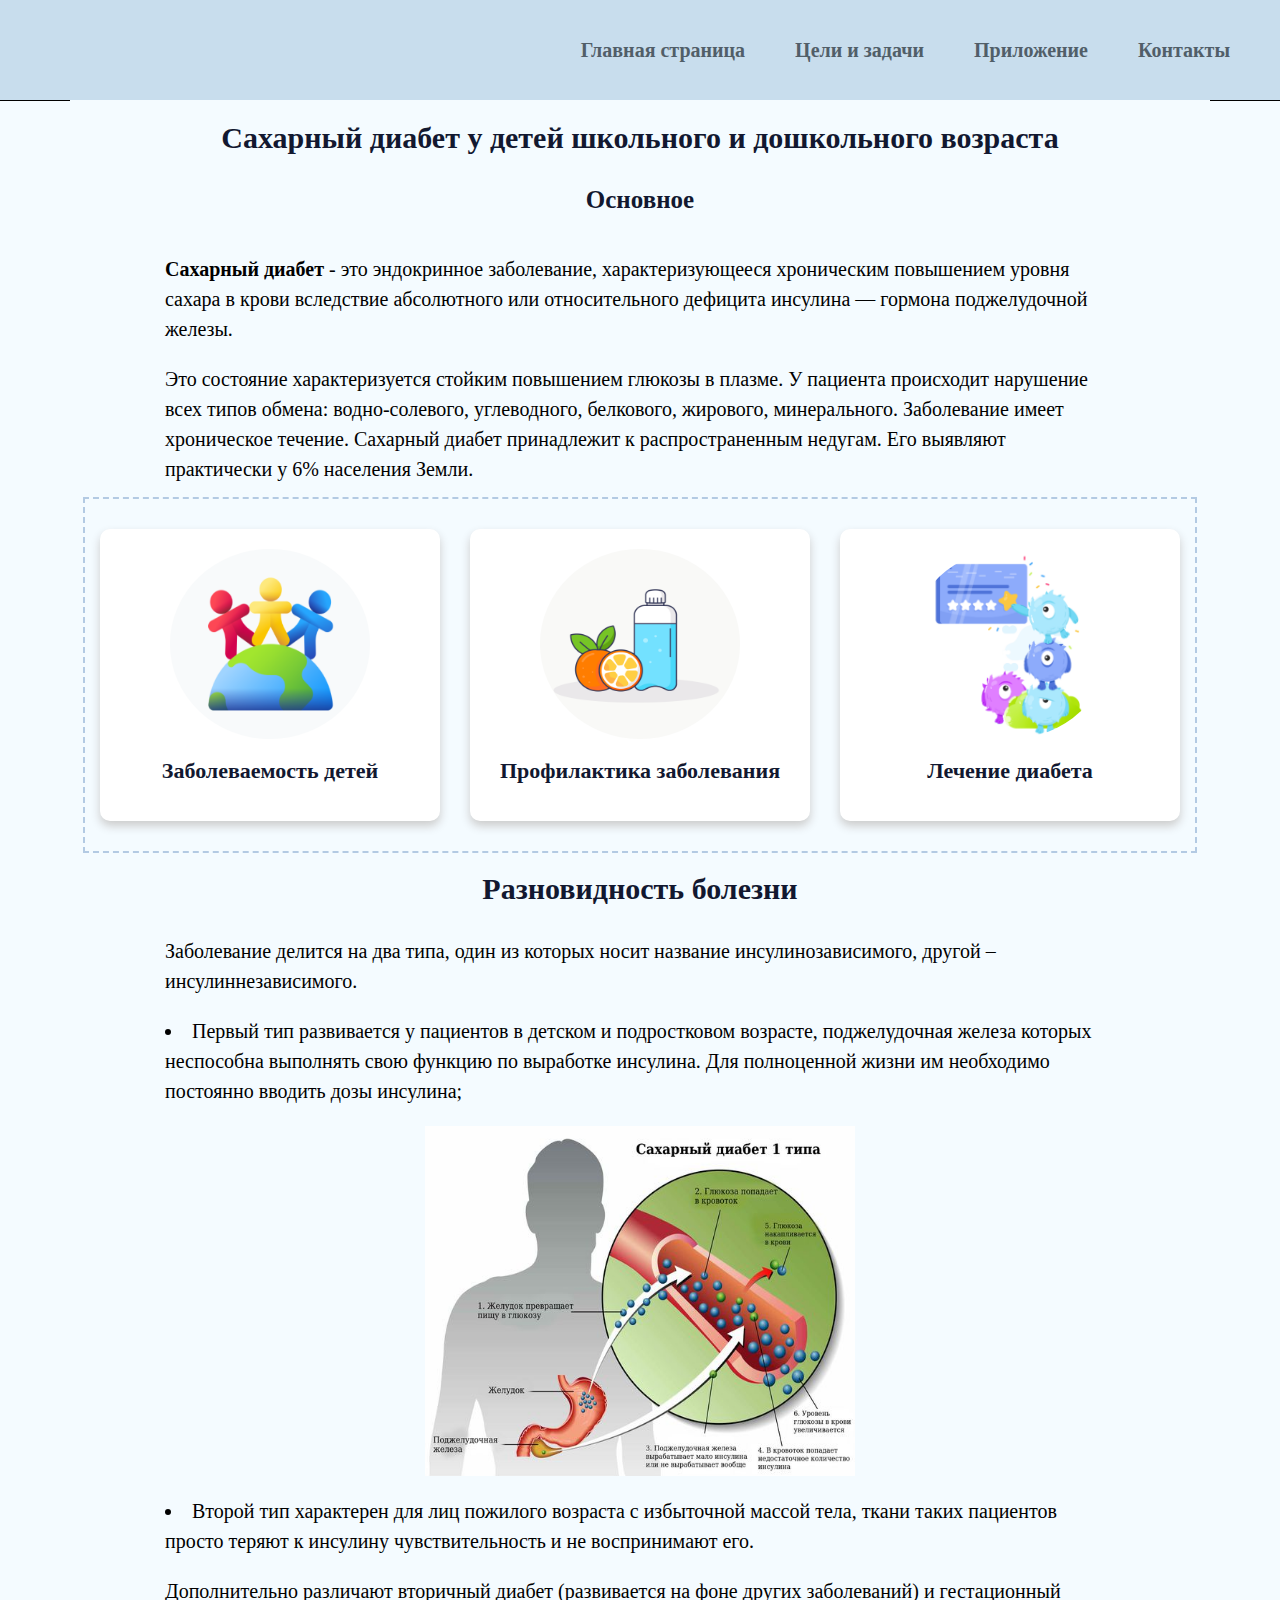
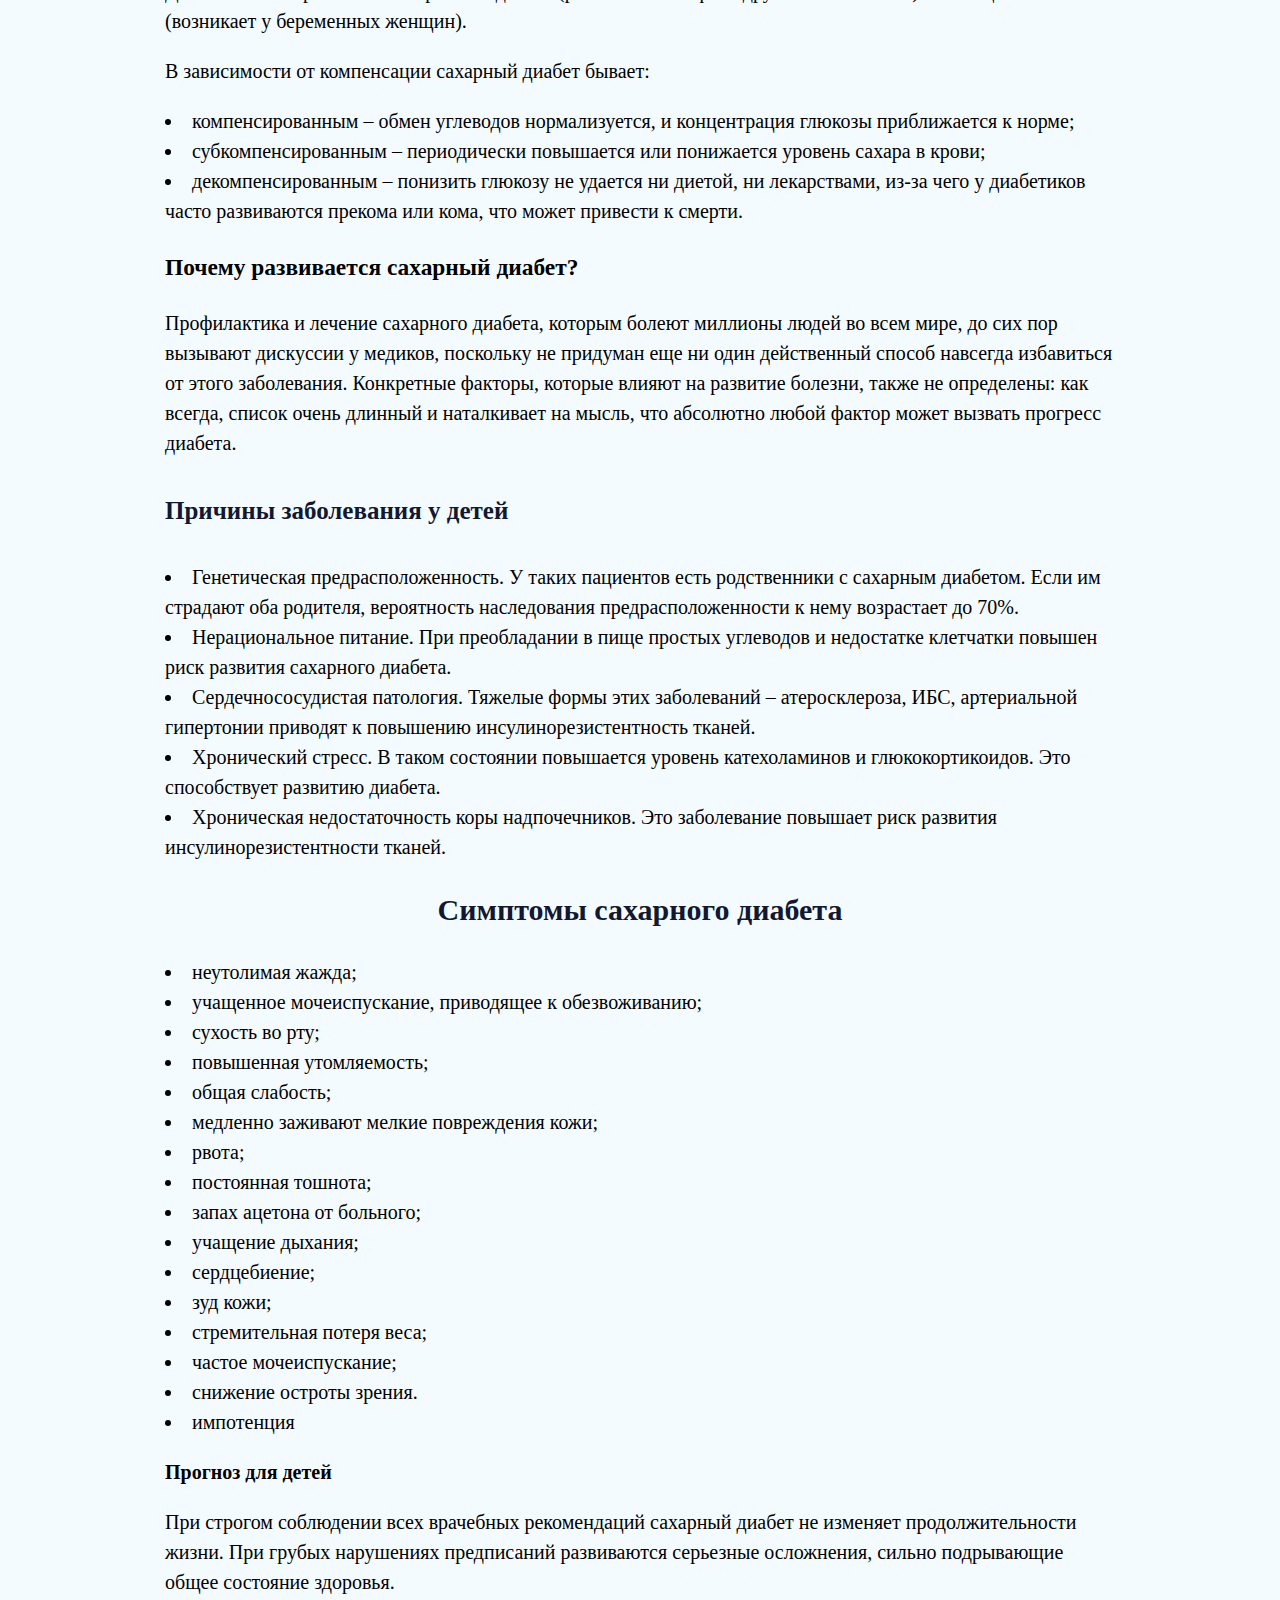
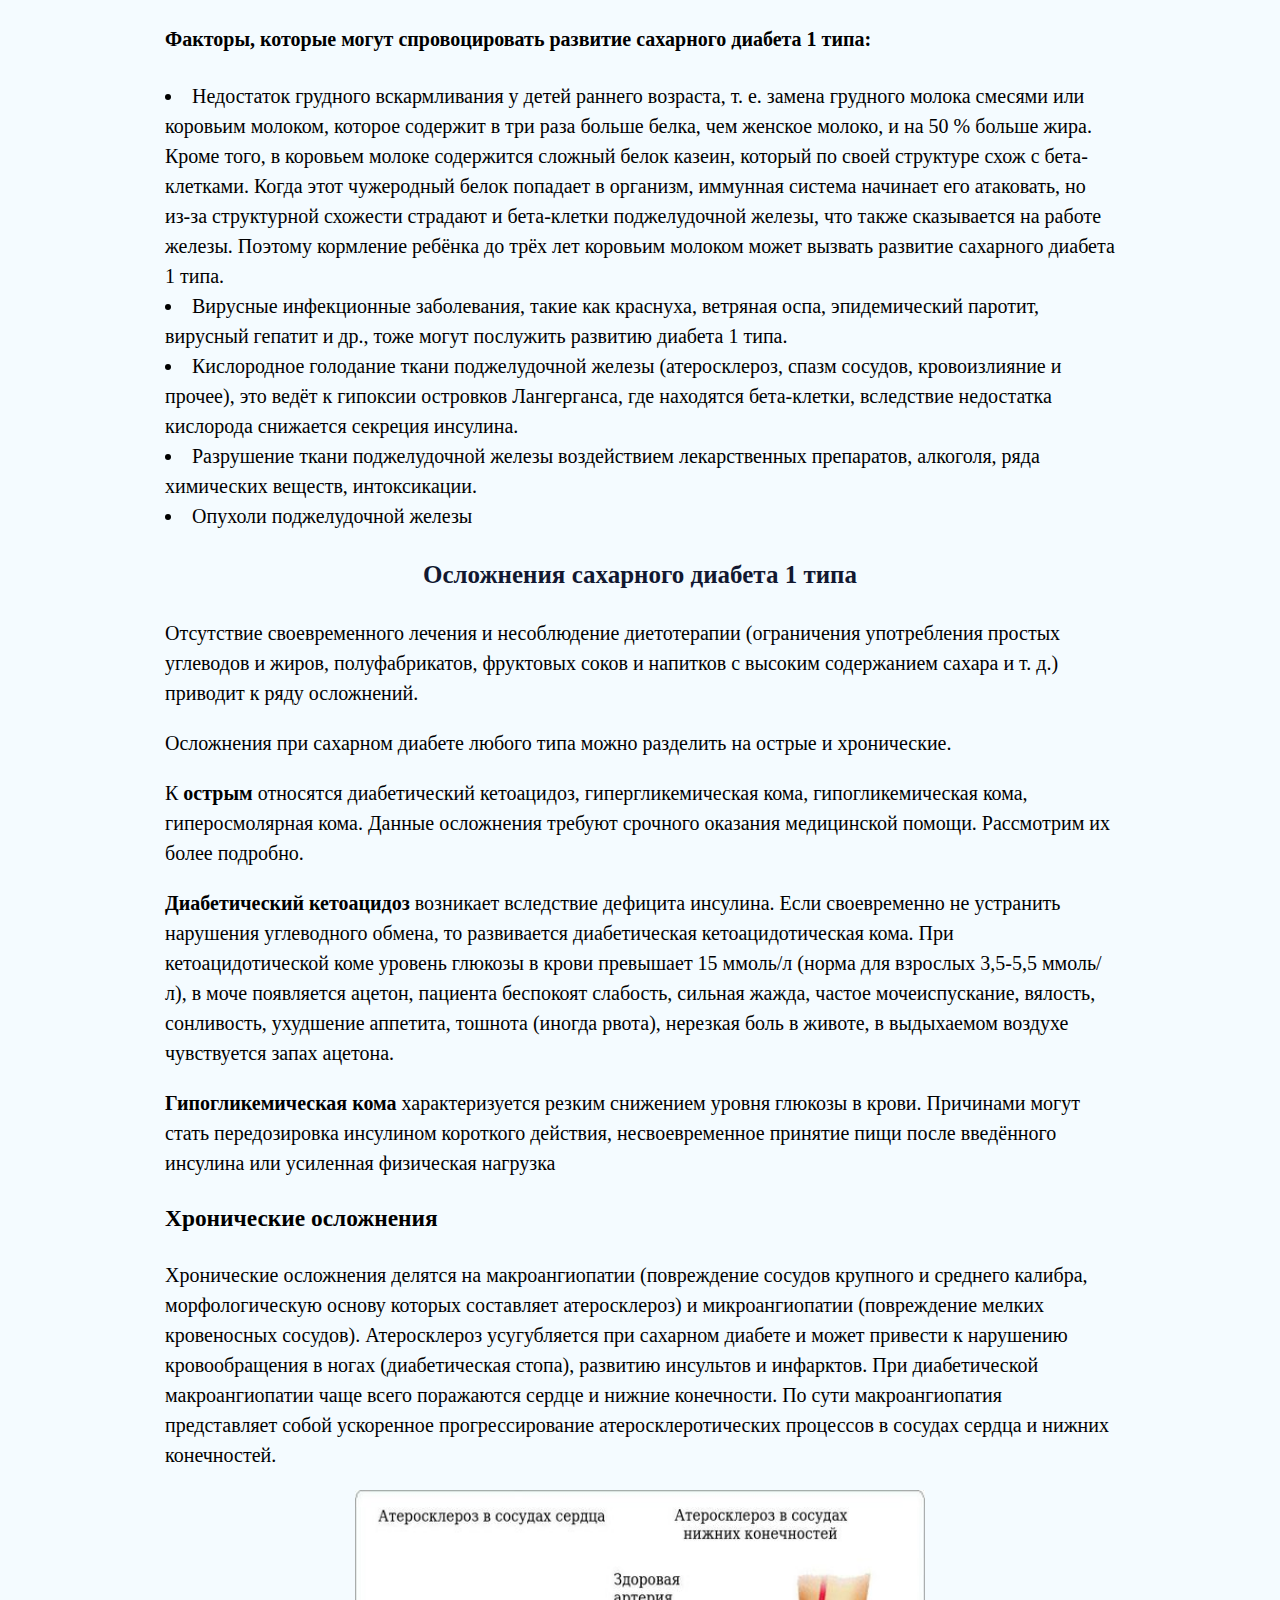
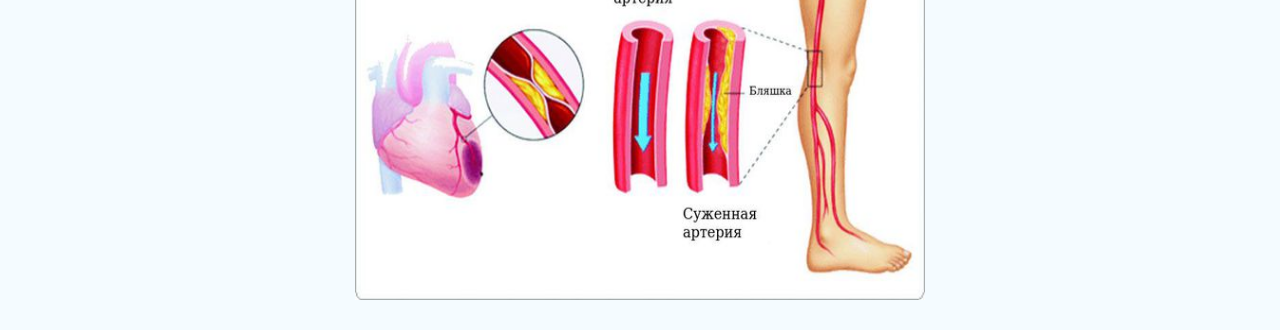
<file: index.htm>
<html>
    <head>
        <title>Сахарный диабет</title>
		<link rel="stylesheet" href="./css/styl.css" type="text/css">
		<style>
			a { 
			 text-decoration: none; /* Отменяем подчеркивание у ссылки */
			} 
		   </style>
    </head>
    <body>
	<header class="header">
		
			<div class="header__inner">
				<div class="header__logo"></div>

				<nav class="nav">
					<a class="nav__link" href="index.htm">Главная страница</a>
					<a class="nav__link" href="goal.html">Цели и задачи</a>
					<a class="nav__link" href="app.htm">Приложение</a>
					<a class="nav__link" href="kontakt.htm">Контакты</a>
				</nav>
			</div>
	</header>
	
	<div class="container">
		<h1 class="title_r" align="center">Сахарный диабет у детей школьного и дошкольного возраста</h1>
        <h2 class = "title" align="center">  Основное </h2>
		<div class="container">
		<p><b>Сахарный диабет</b> - это эндокринное заболевание, 
			характеризующееся хроническим повышением уровня сахара в крови вследствие 
			абсолютного или относительного дефицита инсулина — гормона поджелудочной железы.</p>
		
		<p>Это состояние характеризуется стойким повышением глюкозы в плазме.
			У пациента происходит нарушение всех типов обмена: водно-солевого, углеводного, белкового, 
			жирового, минерального. Заболевание имеет хроническое течение. 
			Сахарный диабет принадлежит к распространенным недугам. Его выявляют практически у 6% населения Земли.</p>
		</div>
			<div class="example-1">
		<a class = "title" href="zabol.htm">
		<div class="card">
			<img class="card-photo" src="./img/zabol.png" alt="логотип">
			 <h1 class="card-title">Заболеваемость детей</h1></a>
		</div>
		<a class = "title" href="prof.htm">
		<div class="card">
			<img class="card-photo" src="./img/logo.png" alt="логотип">
			 <h1 class="card-title">Профилактика заболевания</h1></a>
		</div>
		<a class = "title" href="lechen.htm">
		<div class="card">
			<img class="card-photo" src="./img/prof.png" alt="логотип">
			 <h1 class="card-title">Лечение диабета</h1></a>
		</div>
		</div>
		<div class="container">
		 <h3 class = "title" align="center"><big><b> Разновидность болезни </b></big></h3>
			<p> Заболевание делится на два типа, один из которых носит название инсулинозависимого, другой –инсулиннезависимого.</p>
			<li> Первый тип развивается у пациентов в детском и подростковом возрасте, 
			поджелудочная железа которых неспособна выполнять свою функцию по выработке инсулина. 
			Для полноценной жизни им необходимо постоянно вводить дозы инсулина;</li>
			<p align="center"> 
			<img src="./img/anatomi.jpg",
			alt="первый тип"
			width = "430"
			height = "350"> </p>
			<li> Второй тип характерен для лиц пожилого возраста с избыточной массой тела, 
			ткани таких пациентов просто теряют к инсулину чувствительность и не воспринимают его.</li>
			<p>Дополнительно различают вторичный диабет (развивается на фоне других заболеваний) и гестационный (возникает у беременных женщин).</p>
			<p>В зависимости от компенсации сахарный диабет бывает:	</p>
				<li>компенсированным – обмен углеводов нормализуется, и концентрация глюкозы приближается к норме;</li>
				<li>субкомпенсированным – периодически повышается или понижается уровень сахара в крови;</li>
				<li>декомпенсированным – понизить глюкозу не удается ни диетой, ни лекарствами, 
				из-за чего у диабетиков часто развиваются прекома или кома, что может привести к смерти.</li>
			<h3>Почему развивается сахарный диабет?</h3>
				<p>Профилактика и лечение сахарного диабета, которым болеют миллионы людей во всем мире, до сих пор вызывают дискуссии у медиков,
					поскольку не придуман еще ни один действенный способ навсегда избавиться от этого заболевания.
					Конкретные факторы, которые влияют на развитие болезни, также не определены: как всегда, список очень длинный и наталкивает на мысль,
					что абсолютно любой фактор может вызвать прогресс диабета.</p>
		<h4 class = "title" align="left"> Причины заболевания у детей </h4>
			<li> Генетическая предрасположенность. У таких пациентов есть родственники с сахарным диабетом.
				Если им страдают оба родителя, вероятность наследования предрасположенности к нему возрастает до 70%.</li>
			<li> Нерациональное питание. 
				При преобладании в пище простых углеводов и недостатке клетчатки повышен риск развития сахарного диабета.</li>
			<li> Сердечнососудистая патология. Тяжелые формы этих заболеваний – атеросклероза, 
				ИБС, артериальной гипертонии приводят к повышению инсулинорезистентность тканей.</li>
			<li> Хронический стресс. В таком состоянии повышается уровень катехоламинов и глюкокортикоидов. 
				Это способствует развитию диабета.</li>
			<li>Хроническая недостаточность коры надпочечников. Это заболевание повышает риск развития инсулинорезистентности тканей.</li>
		<h3 class = "title" align="center"><big><b> Симптомы сахарного диабета</b></big></h3>
			<li>неутолимая жажда;</li>
			<li>учащенное мочеиспускание, приводящее к обезвоживанию;</li>
			<li>сухость во рту;</li>
			<li>повышенная утомляемость;</li>
			<li>общая слабость;</li>
			<li>медленно заживают мелкие повреждения кожи;</li>
			<li>рвота;</li>
			<li>постоянная тошнота;</li>
			<li>запах ацетона от больного;</li>
			<li>учащение дыхания;</li>
			<li>сердцебиение;</li>
			<li>зуд кожи;</li>
			<li>стремительная потеря веса;</li>
			<li>частое мочеиспускание;</li>
			<li>снижение остроты зрения.</li>
			<li>импотенция</li>
		<p><b>Прогноз для детей</b></p>
		<p>При строгом соблюдении всех врачебных рекомендаций сахарный диабет не изменяет продолжительности жизни. 
			При грубых нарушениях предписаний развиваются серьезные осложнения, сильно подрывающие общее состояние здоровья.</p>
		<h4>Факторы, которые могут спровоцировать развитие сахарного диабета 1 типа:</h4>
			<li>Недостаток грудного вскармливания у детей раннего возраста, т. е. замена грудного молока смесями или коровьим молоком,
				которое содержит в три раза больше белка, чем женское молоко, и на 50 % больше жира. 
				Кроме того, в коровьем молоке содержится сложный белок казеин, который по своей структуре схож с бета-клетками.
				Когда этот чужеродный белок попадает в организм, иммунная система начинает его атаковать,
				но из-за структурной схожести страдают и бета-клетки поджелудочной железы, что также сказывается на работе железы.
				Поэтому кормление ребёнка до трёх лет коровьим молоком может вызвать развитие сахарного диабета 1 типа.</li>
			<li>Вирусные инфекционные заболевания, такие как краснуха, ветряная оспа, эпидемический паротит, вирусный гепатит и др.,
				 тоже могут послужить развитию диабета 1 типа.</li>
			<li>Кислородное голодание ткани поджелудочной железы (атеросклероз, спазм сосудов, кровоизлияние и прочее),
				 это ведёт к гипоксии островков Лангерганса, где находятся бета-клетки, вследствие недостатка кислорода снижается секреция инсулина.</li>
		 	<li>Разрушение ткани поджелудочной железы воздействием лекарственных препаратов, алкоголя, ряда химических веществ, интоксикации.</li>
			 <li>Опухоли поджелудочной железы</li>
		 <h3 class = "title" align="center">Осложнения сахарного диабета 1 типа</h3>
			 <p>Отсутствие своевременного лечения и несоблюдение диетотерапии (ограничения употребления простых углеводов и жиров, 
				 полуфабрикатов, фруктовых соков и напитков с высоким содержанием сахара и т. д.) приводит к ряду осложнений.</p>
			<p>Осложнения при сахарном диабете любого типа можно разделить на острые и хронические.</p>
			<p>К <b>острым</b> относятся диабетический кетоацидоз, гипергликемическая кома, гипогликемическая кома, гиперосмолярная кома.
				 Данные осложнения требуют срочного оказания медицинской помощи. Рассмотрим их более подробно.</p>	 
			<p><b>Диабетический кетоацидоз</b> возникает вследствие дефицита инсулина. Если своевременно не устранить нарушения углеводного обмена,
			 то развивается диабетическая кетоацидотическая кома. При кетоацидотической коме уровень глюкозы в крови превышает 15 ммоль/л 
			 (норма для взрослых 3,5-5,5 ммоль/л), в моче появляется ацетон, пациента беспокоят слабость, сильная жажда, частое мочеиспускание,
			  вялость, сонливость, ухудшение аппетита, тошнота (иногда рвота), нерезкая боль в животе,
			   в выдыхаемом воздухе чувствуется запах ацетона.</p>
			   
			<p><b>Гипогликемическая кома</b> характеризуется резким снижением уровня глюкозы в крови. 
				Причинами могут стать передозировка инсулином короткого действия,
				 несвоевременное принятие пищи после введённого инсулина или усиленная физическая нагрузка</p>
		<h3>Хронические осложнения</h3>
			<p>Хронические осложнения делятся на макроангиопатии (повреждение сосудов крупного и среднего калибра,
				морфологическую основу которых составляет атеросклероз) и микроангиопатии (повреждение мелких кровеносных сосудов).
				Атеросклероз усугубляется при сахарном диабете и может привести к нарушению кровообращения в ногах (диабетическая стопа),
				развитию инсультов и инфарктов. При диабетической макроангиопатии чаще всего поражаются сердце и нижние конечности.
				По сути макроангиопатия представляет собой ускоренное прогрессирование атеросклеротических процессов 
				в сосудах сердца и нижних конечностей.</p>
			<p align="center"> 
			<img src="./img/arteria.jpg"
			   alt="первый тип"
				width = "570"
				height = "410"></p>
			</div>
	</body>
</html>
</file>
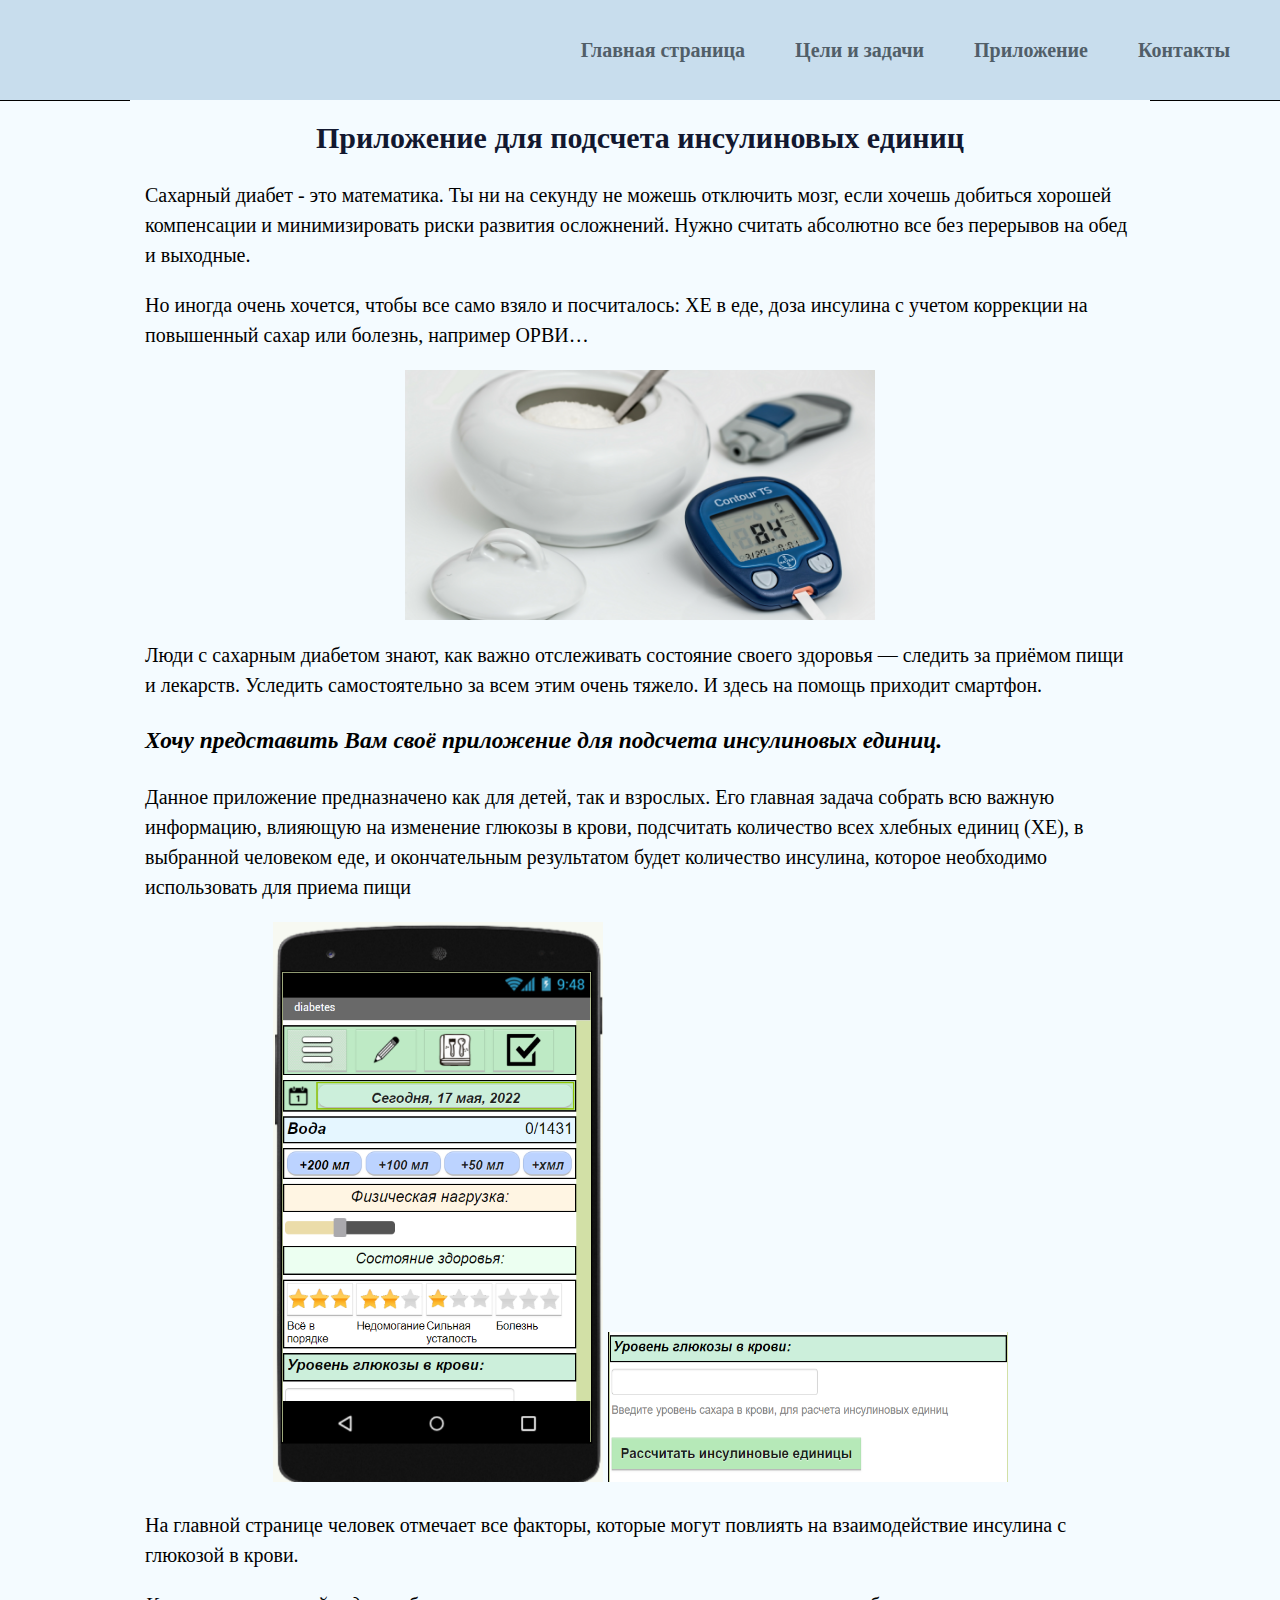
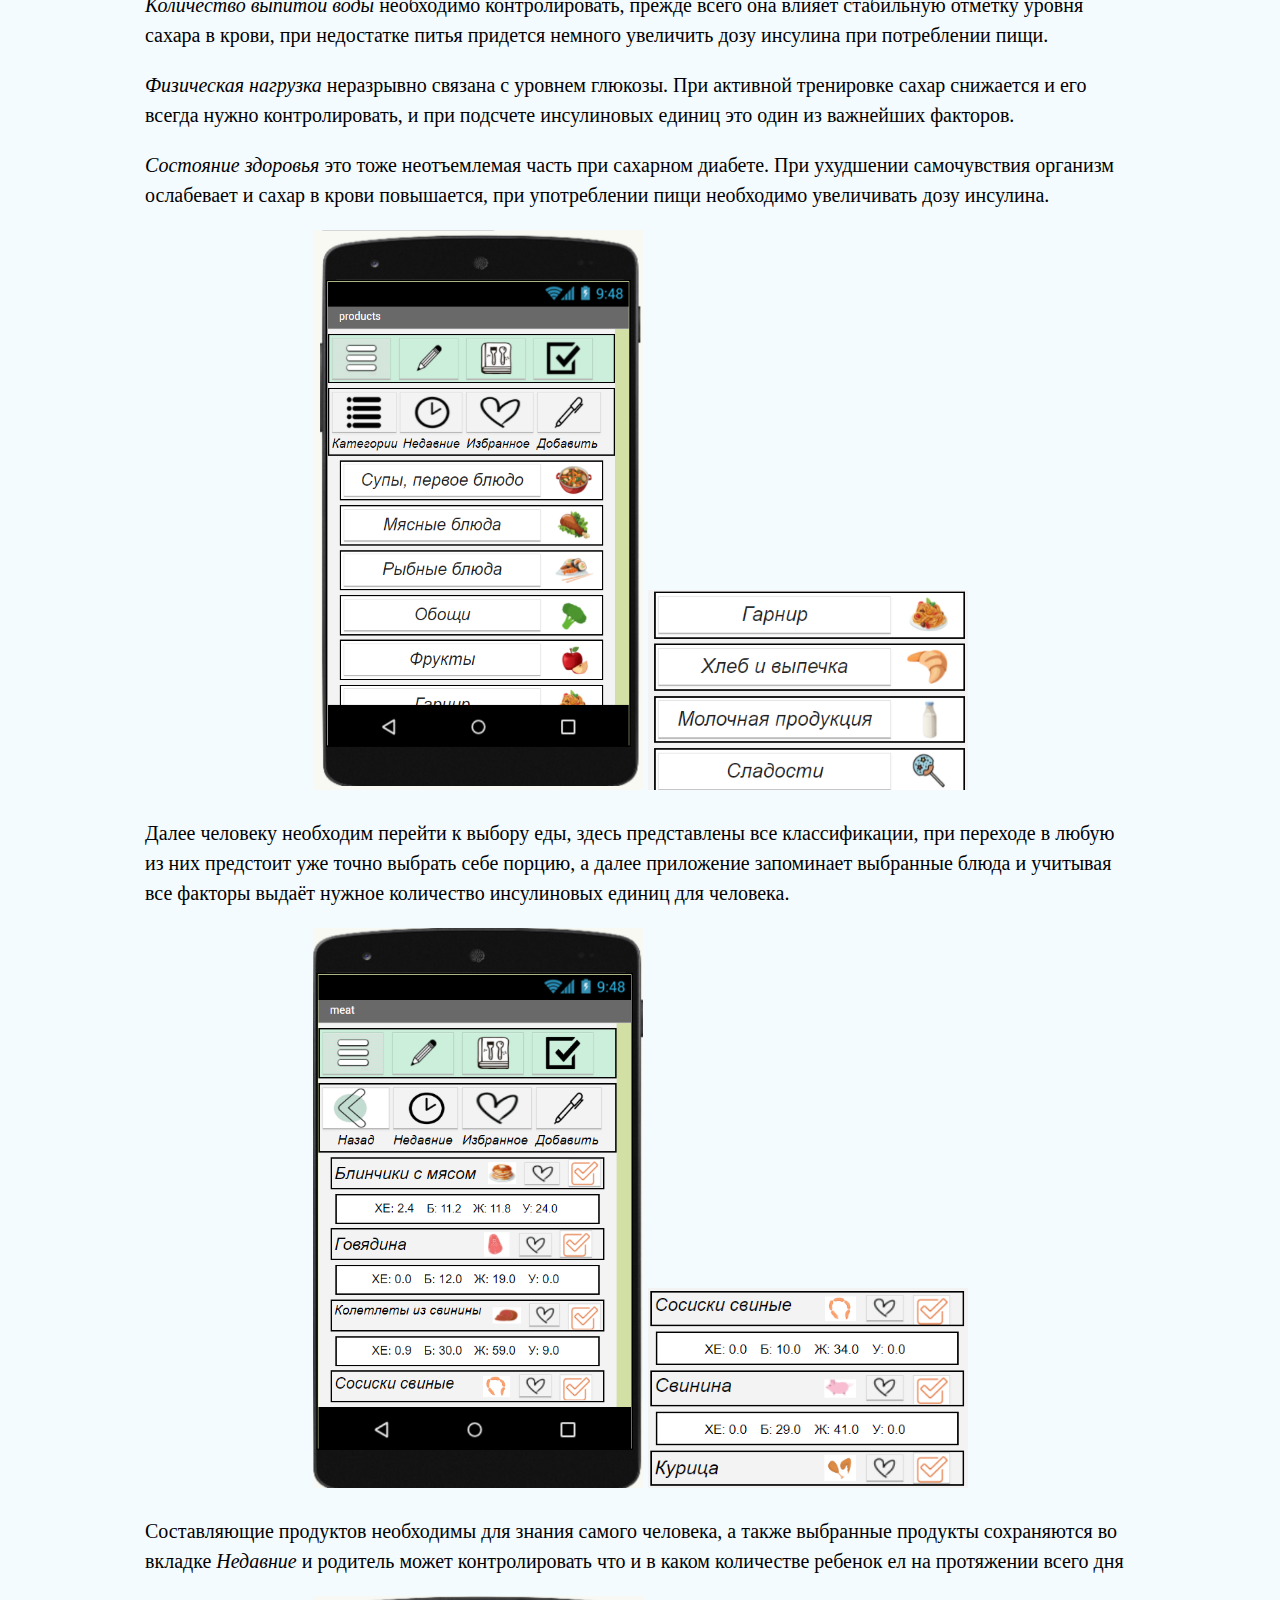
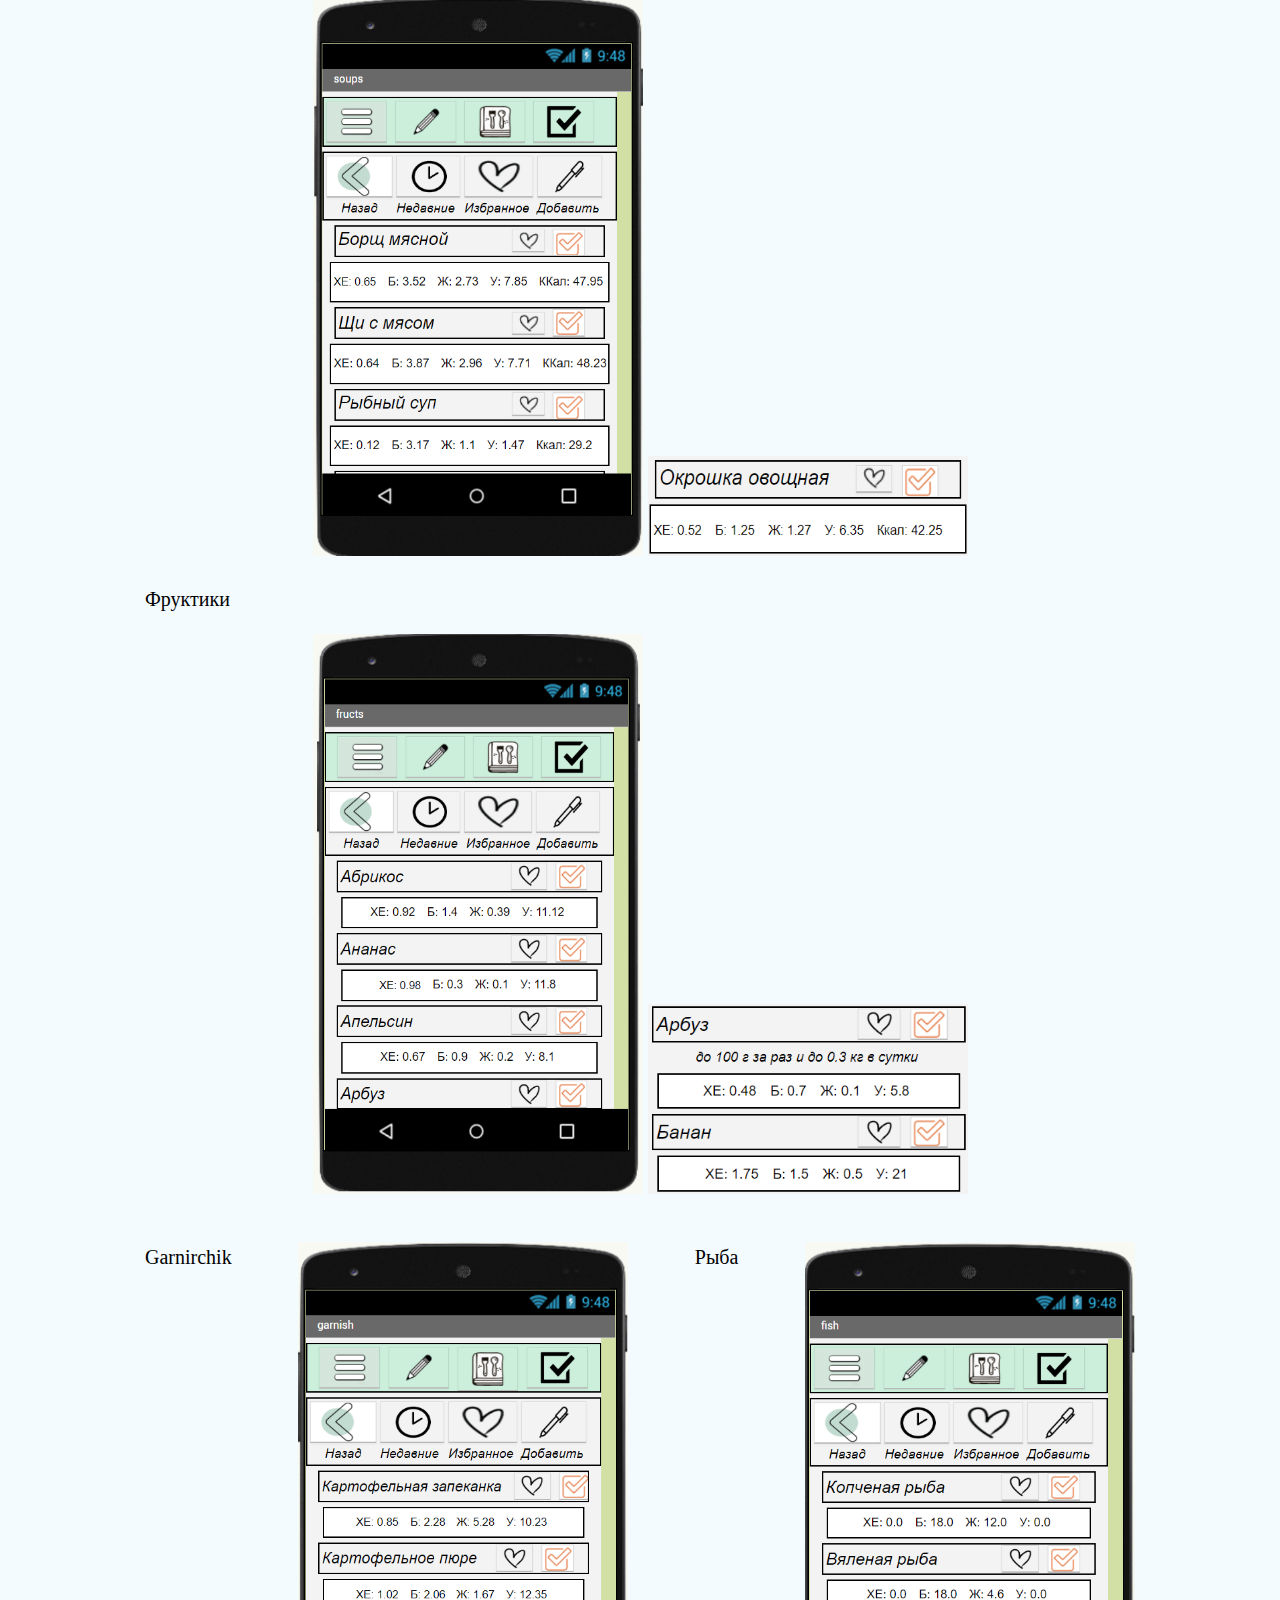
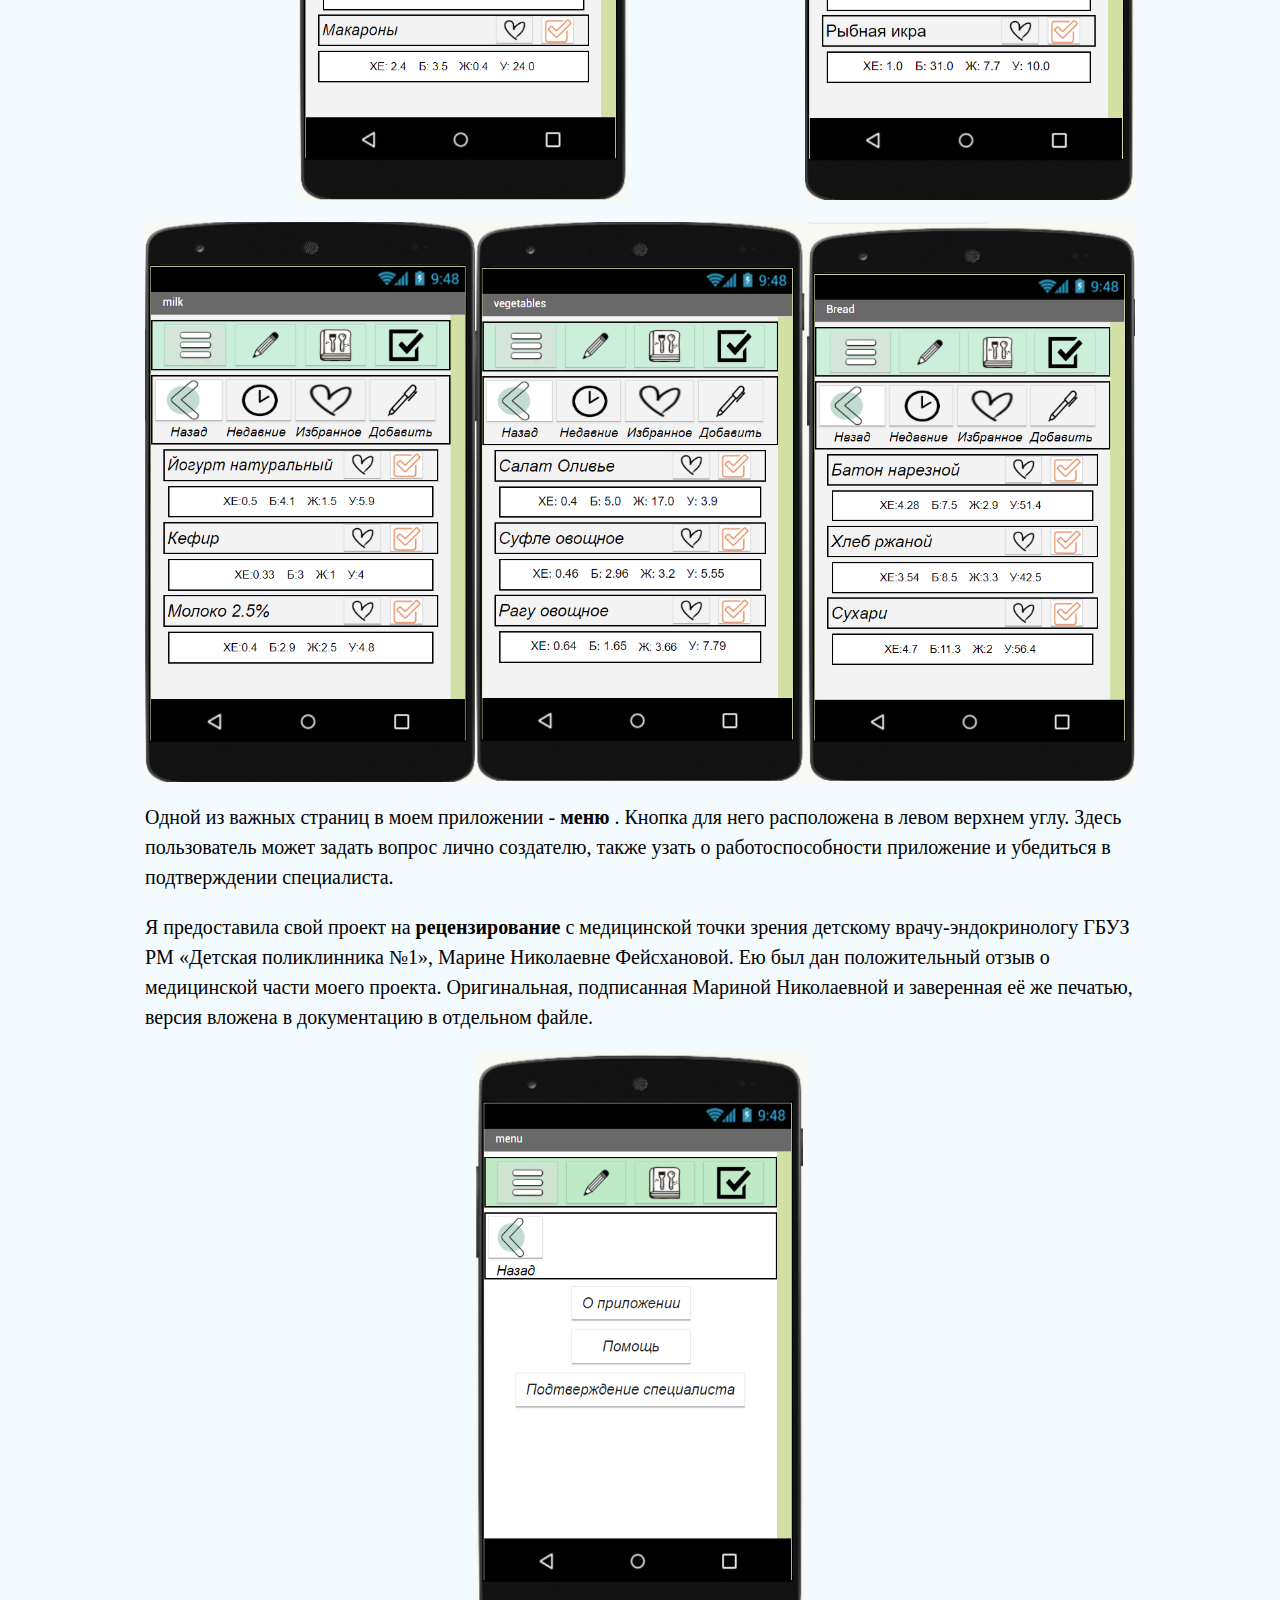
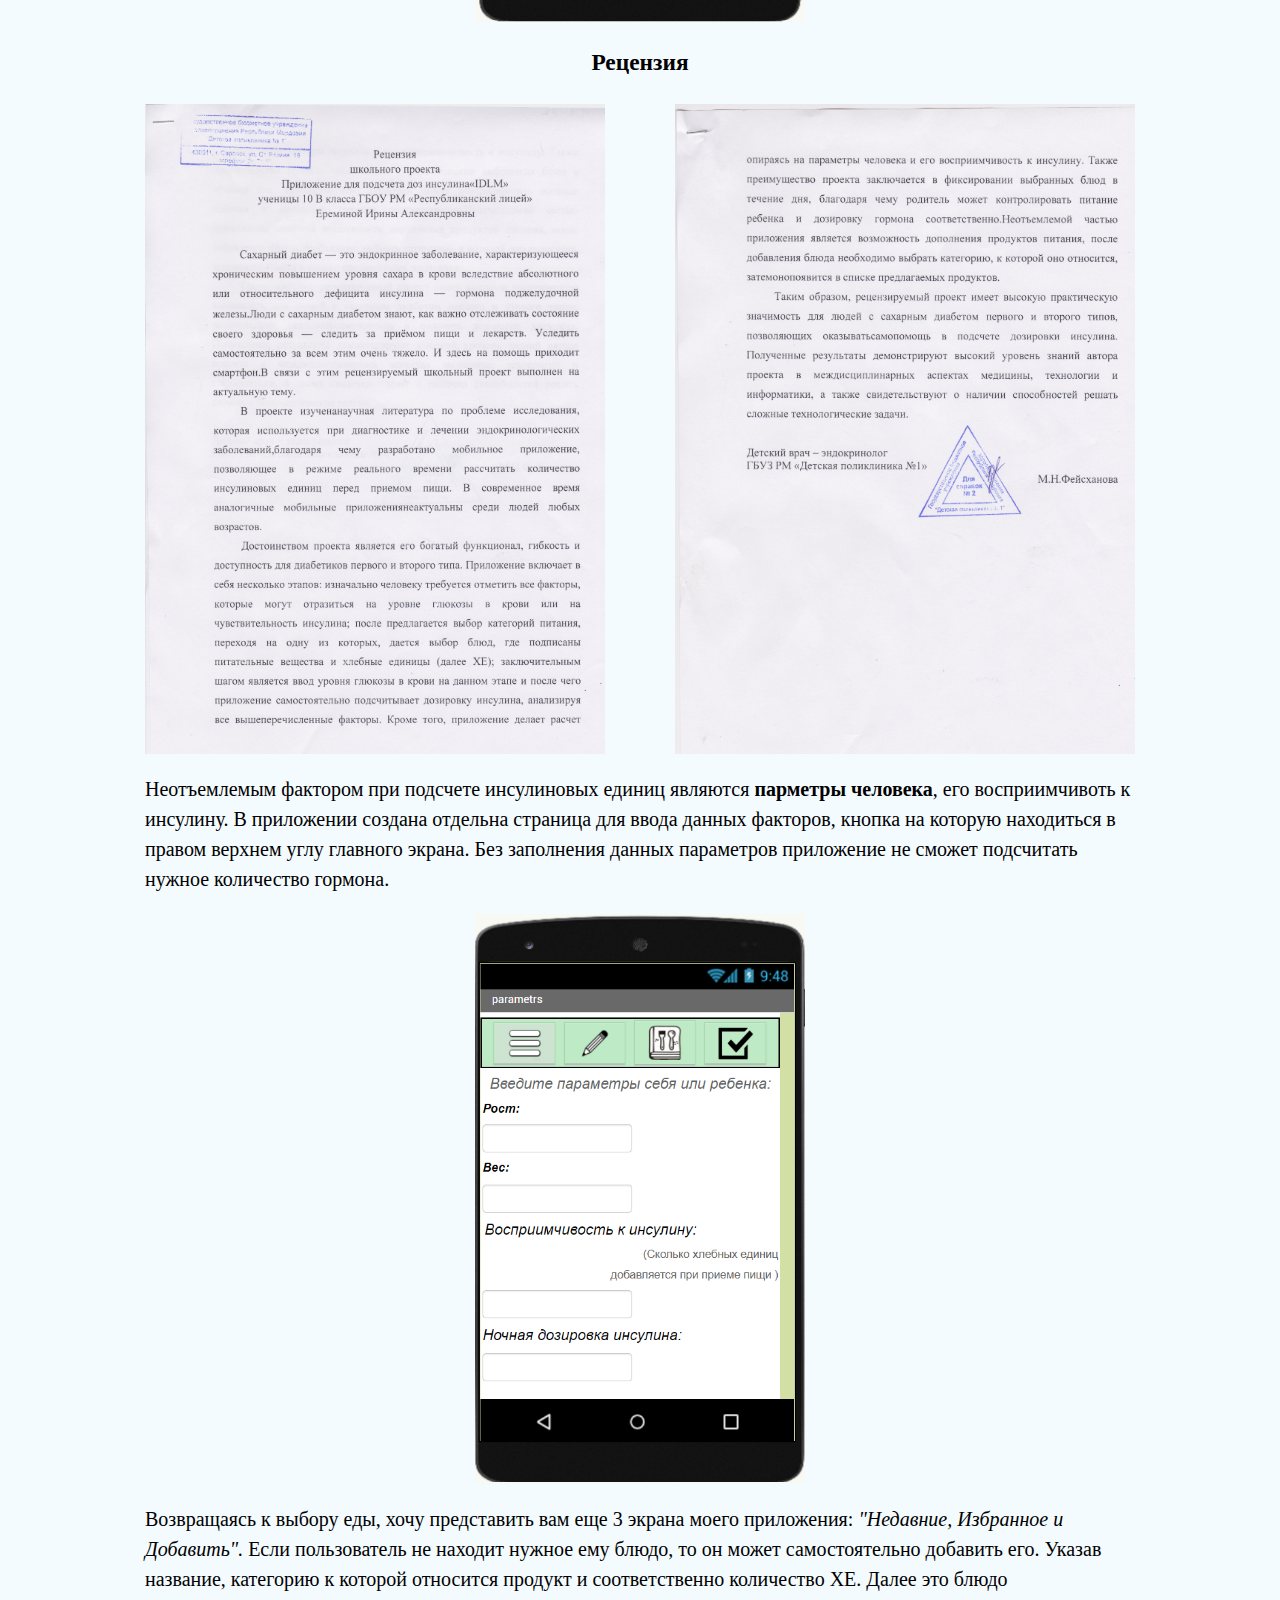
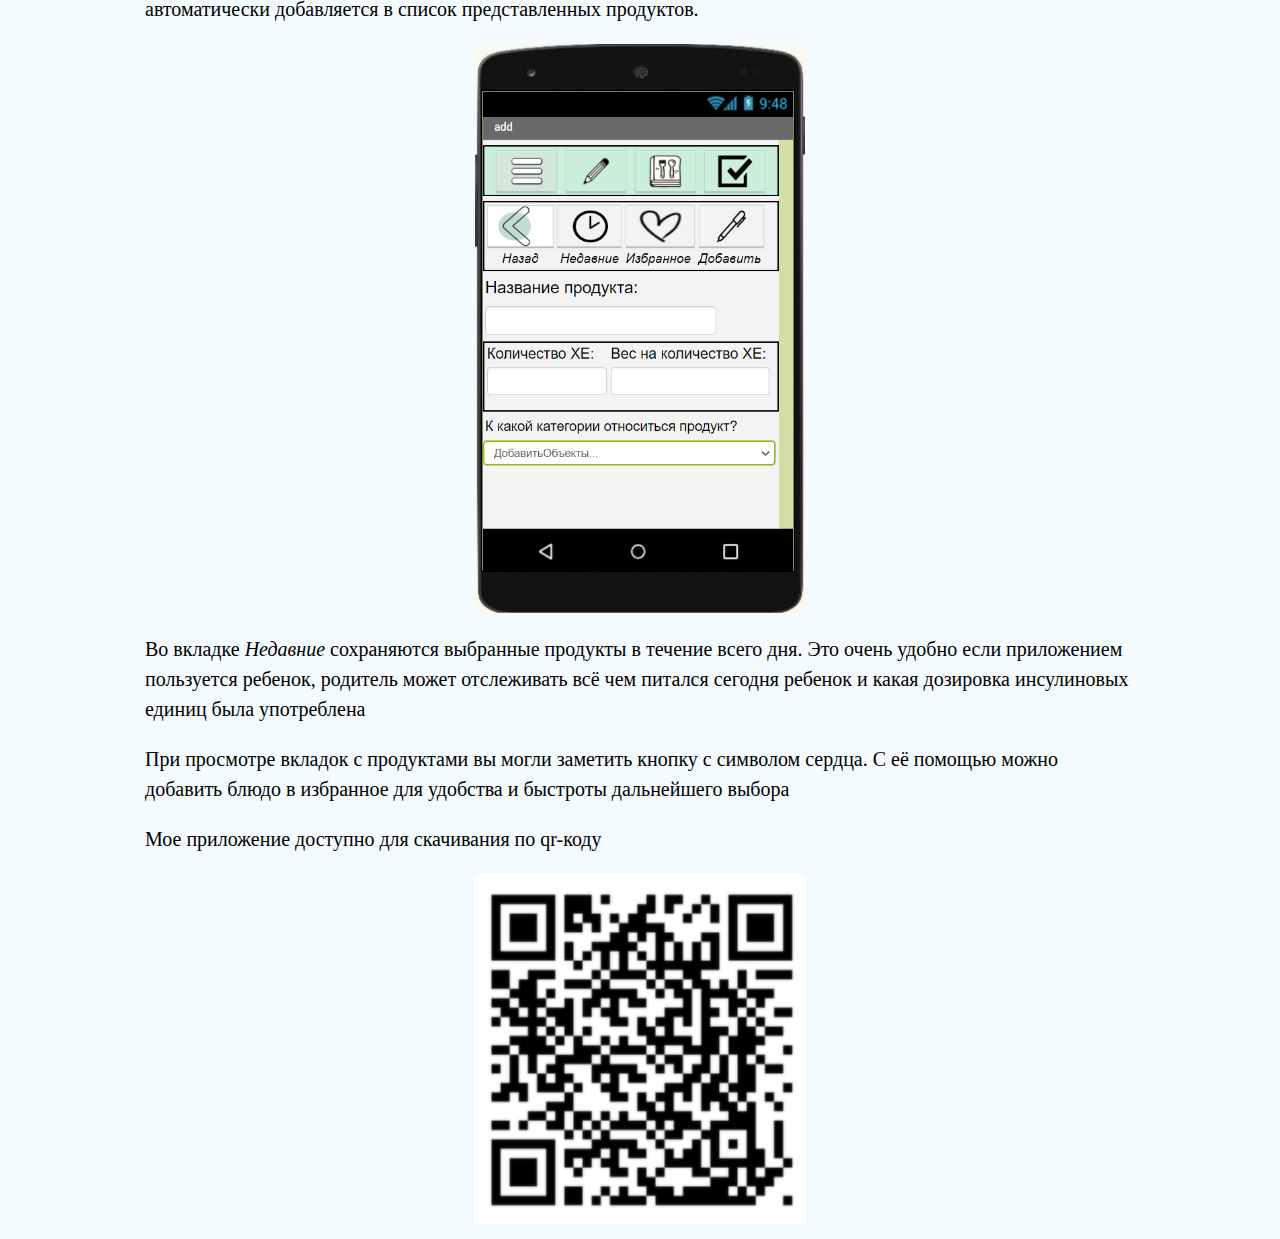
<file: app.htm>
<html>
    <head>
        <title>Сахарный диабет</title>
		<link rel="stylesheet" href="./css/styl.css" type="text/css">
		<style>
			a { 
			 text-decoration: none; /* Отменяем подчеркивание у ссылки */
			} 
		   </style>
    </head>
    <body>
        <header class="header">
		
			<div class="header__inner">
				<div class="header__logo"></div>

				<nav class="nav">
					<a class="nav__link" href="index.htm">Главная страница</a>
					<a class="nav__link" href="goal.html">Цели и задачи</a>
					<a class="nav__link" href="app.htm">Приложение</a>
					<a class="nav__link" href="kontakt.htm">Контакты</a>
				</nav>
			</div>
	</header>
	
	<div class="container">
        <h1 class="title_r"> Приложение для подсчета инсулиновых единиц</h1>

            <p>Сахарный диабет - это математика. Ты ни на секунду не можешь отключить мозг,
            если хочешь добиться хорошей компенсации и минимизировать риски развития осложнений. Нужно считать абсолютно все без перерывов на обед и выходные.</p>
            <p>Но иногда очень хочется, чтобы все само взяло и посчиталось: ХЕ в еде, доза инсулина с учетом коррекции на повышенный сахар или болезнь, например ОРВИ… </p>
            <p align="center"> 
            <img src="./img/sugar.png",
		    alt="сахар"
		    width = "470"
		    height = "250"> </p>
            <p>Люди с сахарным диабетом знают, как важно отслеживать состояние своего здоровья — следить за приёмом пищи и лекарств.
                 Уследить самостоятельно за всем этим очень тяжело. И здесь на помощь приходит смартфон.</p>
            <h3><b><i>Хочу представить Вам своё приложение для подсчета инсулиновых единиц.</i></b></h3>
            <p> Данное приложение предназначено как для детей, так и взрослых.
                Его главная задача собрать всю важную информацию, влияющую на изменение глюкозы в крови, подсчитать количество всех хлебных единиц (ХЕ), в выбранной человеком еде,
                и окончательным результатом будет количество инсулина, которое необходимо использовать для приема пищи </p>
            <p align="center"> 
            <img src="./img/newh.png",
		    alt="главный экран"
		    width = "330"
		    height = "560">
            <img src="./img/firsec.png",
		    alt="главный экран"
		    width = "400"
		    height = "150"> </p>
            <p>На главной странице человек отмечает все факторы, которые могут повлиять на взаимодействие инсулина с глюкозой в крови.</p>
            <p><i>Количество выпитой воды</i> необходимо контролировать,
                прежде всего она влияет стабильную отметку уровня сахара в крови, при недостатке питья придется немного увеличить дозу инсулина при потреблении пищи.</p> 
            <p><i>Физическая нагрузка</i> неразрывно связана с уровнем глюкозы. При активной тренировке сахар снижается и его всегда нужно контролировать,
                 и при подсчете инсулиновых единиц это один из важнейших факторов.</p>
            <p><i>Состояние здоровья</i> это тоже неотъемлемая часть при сахарном диабете. При ухудшении самочувствия организм ослабевает и сахар в крови повышается, при употреблении пищи
                    необходимо увеличивать дозу инсулина.</p>
             <p align="center"> 
            <img src="./img/second.png",
		    alt="второй экран"
		    width = "330"
		    height = "560">
            <img src="./img/tree.png",
             alt="второй"
             width = "320"
             height = "200"></p>
            <p>Далее человеку необходим перейти к выбору еды, здесь представлены все классификации, при переходе в любую из них предстоит уже точно выбрать себе порцию,
                 а далее приложение запоминает выбранные блюда и учитывая все факторы выдаёт нужное количество инсулиновых единиц для человека.</p>
                 <p align="center"> 
                 <img src="./img/meat.png",
		    alt="мясное"
		    width = "330"
		    height = "560">
            <img src="./img/meats.png",
             alt="мясные"
             width = "320"
             height = "200"></p>
             <p>Составляющие продуктов необходимы для знания самого человека, а также выбранные продукты сохраняются во вкладке <i>Недавние</i> 
                и родитель может контролировать что и в каком количестве ребенок ел на протяжении всего дня</p>
            <p align="center"> 
            <img src="./img/soups.png",
		    alt="супы"
		    width = "330"
		    height = "560">
            <img src="./img/soup1.png",
             alt="супы"
             width = "320"
             height = "100"></p>
             <p>Фруктики</p>
             <p align="center"> 
             <img src="./img/breadi.png",
		    alt="фрукты"
		    width = "330"
		    height = "560">
            <img src="./img/fruits.png",
             alt="фрукты"
             width = "320"
             height = "190"> </p>
        <div class="ramka">
                <p>Garnirchik</p>
                <p align="center"> 
                <img src="./img/garnirchik.png",
		        alt="гарнир"
		        width = "330"
		        height = "560"> </p>
                <p>Рыба</p>
                <p align="center"> 
                <img src="./img/fish.png",
		        alt="рыба"
		        width = "330"
		        height = "560"> </p>
            </div>
        <div class="ramka">
             <img src="./img/milks.png",
		    alt="молочные продукты"
		    width = "330"
		    height = "560"> 
             <img src="./img/vegetab.png",
		    alt="овощи"
		    width = "330"
		    height = "560"> 
             <img src="./img/bredik.png",
		    alt="хлеб и выпечка"
		    width = "330"
		    height = "560">
        </div> 
        <p>Одной из важных страниц в моем приложении - <b> меню </b>. Кнопка для него расположена в левом верхнем углу. 
            Здесь пользователь может задать вопрос лично создателю, 
            также узать о работоспособности приложение и убедиться в подтверждении специалиста.</p>
        <p>Я предоставила свой проект на <b>рецензирование</b> с медицинской точки зрения 
            детскому врачу-эндокринологу ГБУЗ РМ «Детская поликлинника №1»,
            Марине Николаевне Фейсхановой. Ею был дан положительный отзыв о медицинской части
            моего проекта. Оригинальная, подписанная Мариной Николаевной и заверенная её же печатью,
            версия вложена в документацию в отдельном файле.</p>
            <p align="center"> 
            <img src="./img/menu.png",
		    alt="меню"
		    width = "330"
		    height = "570"> </p>
            <h3 align="center"> Рецензия </h3>
            <div class="ramka">
                <img src="./img/re11.png",
                alt="Рецензия"
                width = "460"
                height = "650">
                <img src="./img/re22.png",
                alt="Рецензия"
                width = "460"
                height = "650">  
            </div>
            <p>Неотъемлемым фактором при подсчете инсулиновых единиц являются <b>парметры человека</b>, его восприимчивоть к инсулину.
                В приложении создана отдельна страница для ввода данных факторов, кнопка на которую находиться в правом верхнем углу главного экрана. 
                Без заполнения данных параметров приложение не сможет подсчитать нужное количество гормона.</p>
                <p align="center"> 
                <img src="./img/parametrs.png",
                alt="меню"
                width = "330"
                height = "570"> </p>
            <p>Возвращаясь к выбору еды, хочу представить вам еще 3 экрана моего приложения: 
                <i>"Недавние, Избранное и Добавить".</i> Если пользователь не находит нужное ему блюдо,
                то он может самостоятельно добавить его. Указав название, категорию к которой относится продукт и
                соответственно количество ХЕ. Далее это блюдо автоматически добавляется в список представленных продуктов. </p>
            <p align="center"> 
                <img src="./img/add.png",
                alt="меню"
                width = "330"
                height = "570"> </p>
            <p>Во вкладке <i>Недавние</i> сохраняются выбранные продукты в течение всего дня.
            Это очень удобно если приложением пользуется ребенок, родитель может отслеживать всё 
            чем питался сегодня ребенок и какая дозировка инсулиновых единиц была употреблена</p>
            <p>При просмотре вкладок с продуктами вы могли заметить кнопку с символом сердца.
                С её помощью можно добавить блюдо в избранное для удобства и быстроты дальнейшего выбора </p>
            </p>
            <p> Мое приложение доступно для скачивания по qr-коду</p>
            <p align="center"> 
                <img src="./img/qr.png",
               alt="qr-code"
               width = "330"
               height = "350">
        </div>
    </body>
</html>
</file>
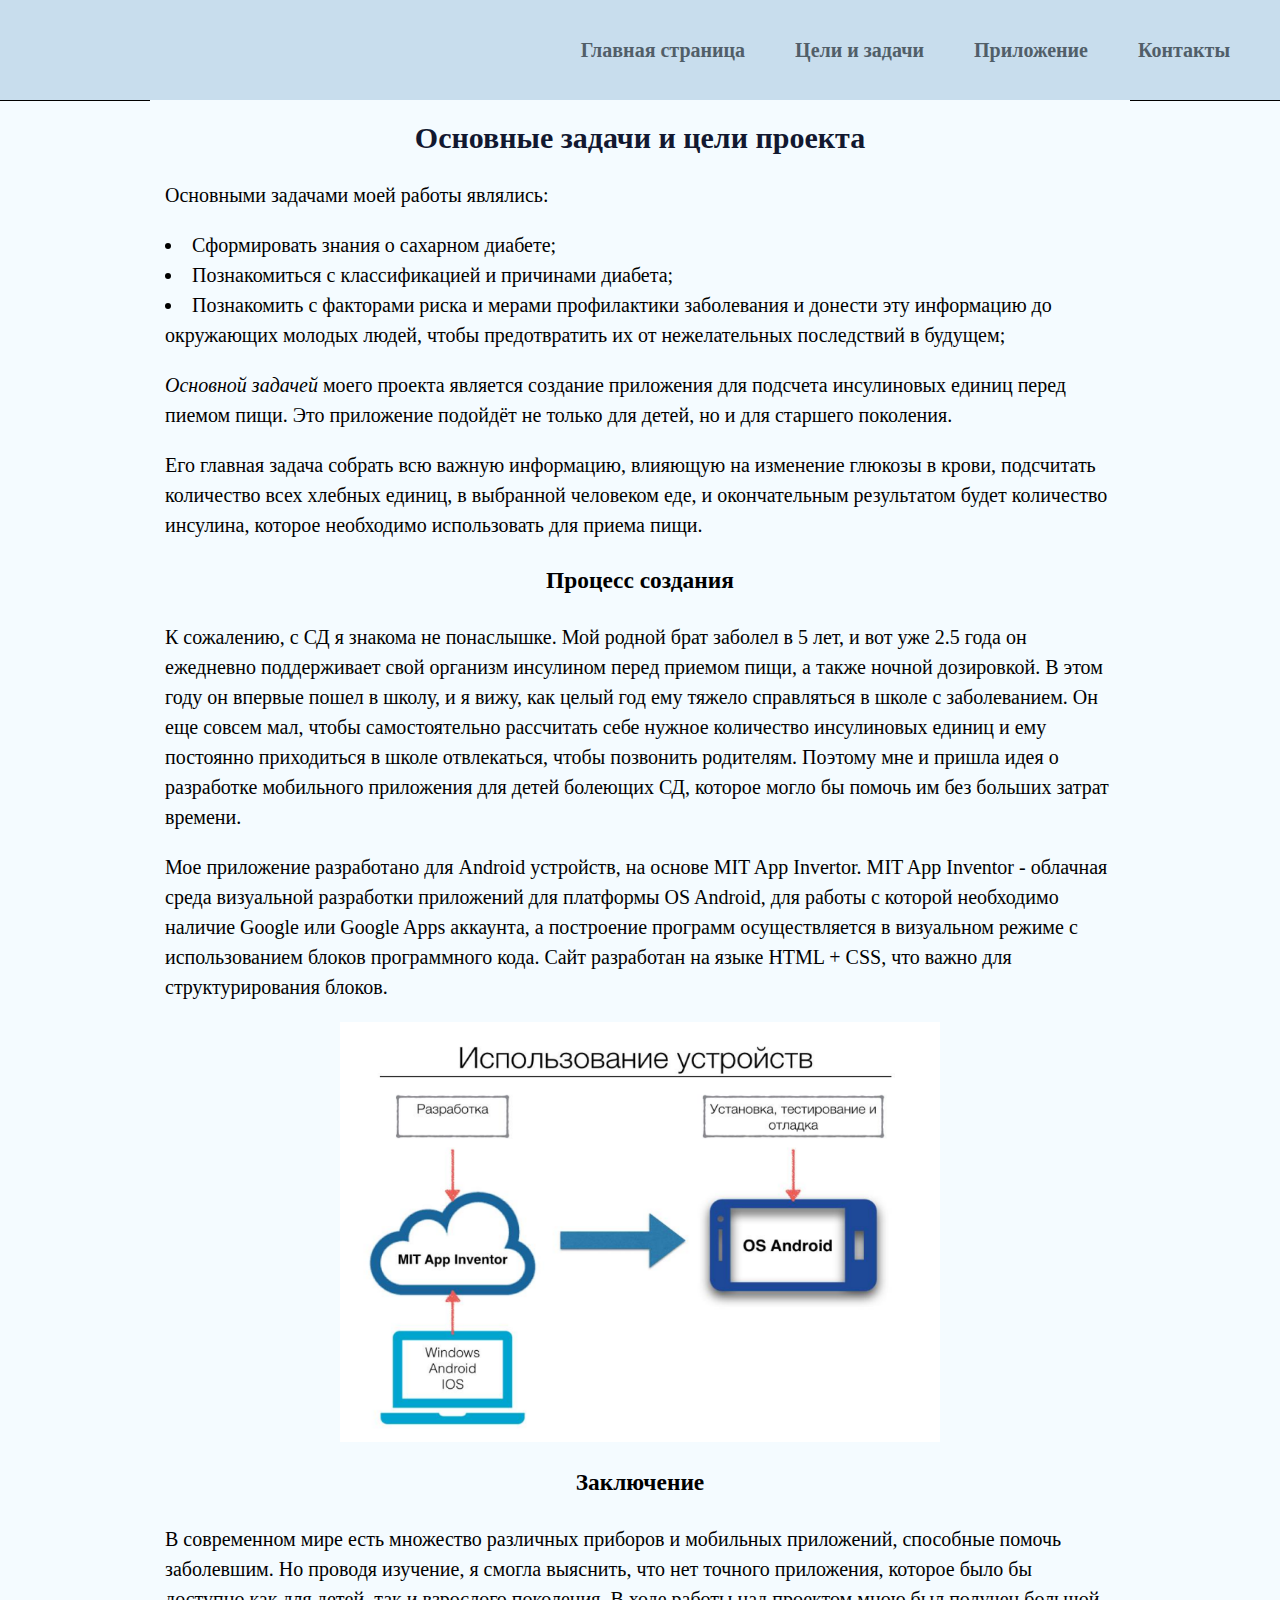
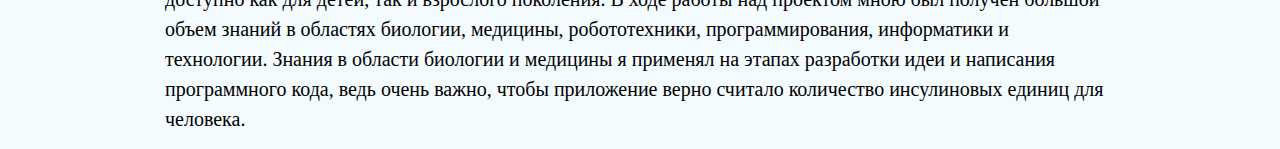
<file: goal.html>
<html>
    <head>
        <title>Сахарный диабет</title>
		<link rel="stylesheet" href="./css/styl.css" type="text/css">
		<style>
			a { 
			 text-decoration: none; /* Отменяем подчеркивание у ссылки */
			} 
		   </style>
    </head>
    <body>
        <header class="header">
		
			<div class="header__inner">
				<div class="header__logo"></div>

				<nav class="nav">
					<a class="nav__link" href="index.htm">Главная страница</a>
					<a class="nav__link" href="goal.html">Цели и задачи</a>
					<a class="nav__link" href="app.htm">Приложение</a>
					<a class="nav__link" href="kontakt.htm">Контакты</a>
				</nav>
			</div>
	</header>
	
	<div class="container">
            <h1 class="title_r">Основные задачи и цели проекта</h1>
            <p> Основными задачами моей работы являлись: </p>
            <li> Сформировать знания о сахарном диабете; </li>
            <li>Познакомиться с классификацией и причинами диабета;</li>
            <li>Познакомить с факторами риска и мерами профилактики заболевания и донести
                 эту  информацию до окружающих  молодых людей, чтобы предотвратить их от нежелательных последствий в будущем;</li>
            <p> <i> Основной задачей </i> моего проекта является создание приложения для подсчета инсулиновых единиц перед пиемом пищи. Это приложение подойдёт не только для детей,
            но и для старшего поколения.   </p>
            <p>
                Его главная задача собрать всю важную информацию, влияющую на изменение 
                глюкозы в крови, подсчитать количество всех хлебных единиц,
                в выбранной человеком еде, и окончательным результатом будет количество инсулина, 
                которое необходимо использовать для приема пищи.
            </p>
            <h3 align="center"> Процесс создания</h3>
            <p>К сожалению, с СД я знакома не понаслышке. Мой родной брат заболел в 5 лет, 
                и вот уже 2.5 года он ежедневно поддерживает свой организм инсулином перед приемом пищи,
                а также ночной дозировкой. В этом году он впервые пошел в школу, и я вижу,
                как целый год ему тяжело справляться в школе с заболеванием. Он еще совсем мал,
                чтобы самостоятельно рассчитать себе нужное количество инсулиновых единиц 
                и ему постоянно приходиться в школе отвлекаться, чтобы позвонить родителям. 
                Поэтому мне и пришла идея о разработке мобильного приложения для детей болеющих СД, 
                которое могло бы помочь им без больших затрат времени. </p>
            <p>Мое приложение разработано для Android устройств, на основе MIT App Invertor.
                MIT App Inventor - облачная среда визуальной разработки приложений 
                для платформы OS Android, для работы с которой необходимо наличие 
                Google или Google Apps аккаунта, а построение программ осуществляется 
                в визуальном режиме с использованием блоков программного кода. 
                Сайт разработан на языке HTML + CSS, что важно для структурирования блоков.</p>
            <p align="center"> 
                <img src="./img/mit.png",
                alt="mit app Inventor"
                width = "600"
                height = "420">
            </p>
            <h3 align="center">Заключение</h3>
            <p>В современном мире есть множество различных приборов и мобильных приложений,
                способные помочь заболевшим. Но проводя изучение, я смогла выяснить,
                 что нет точного приложения, которое было бы доступно как для детей, 
                 так и взрослого поколения. В ходе работы над проектом мною был получен 
                 большой объем знаний в областях биологии, медицины, робототехники, 
                 программирования, информатики и технологии. Знания в области биологии 
                 и медицины я применял на этапах разработки идеи и написания программного кода, 
                 ведь очень важно, чтобы приложение верно считало количество инсулиновых 
                 единиц для человека. </p>
        </div>
    </body>
</html>
</file>
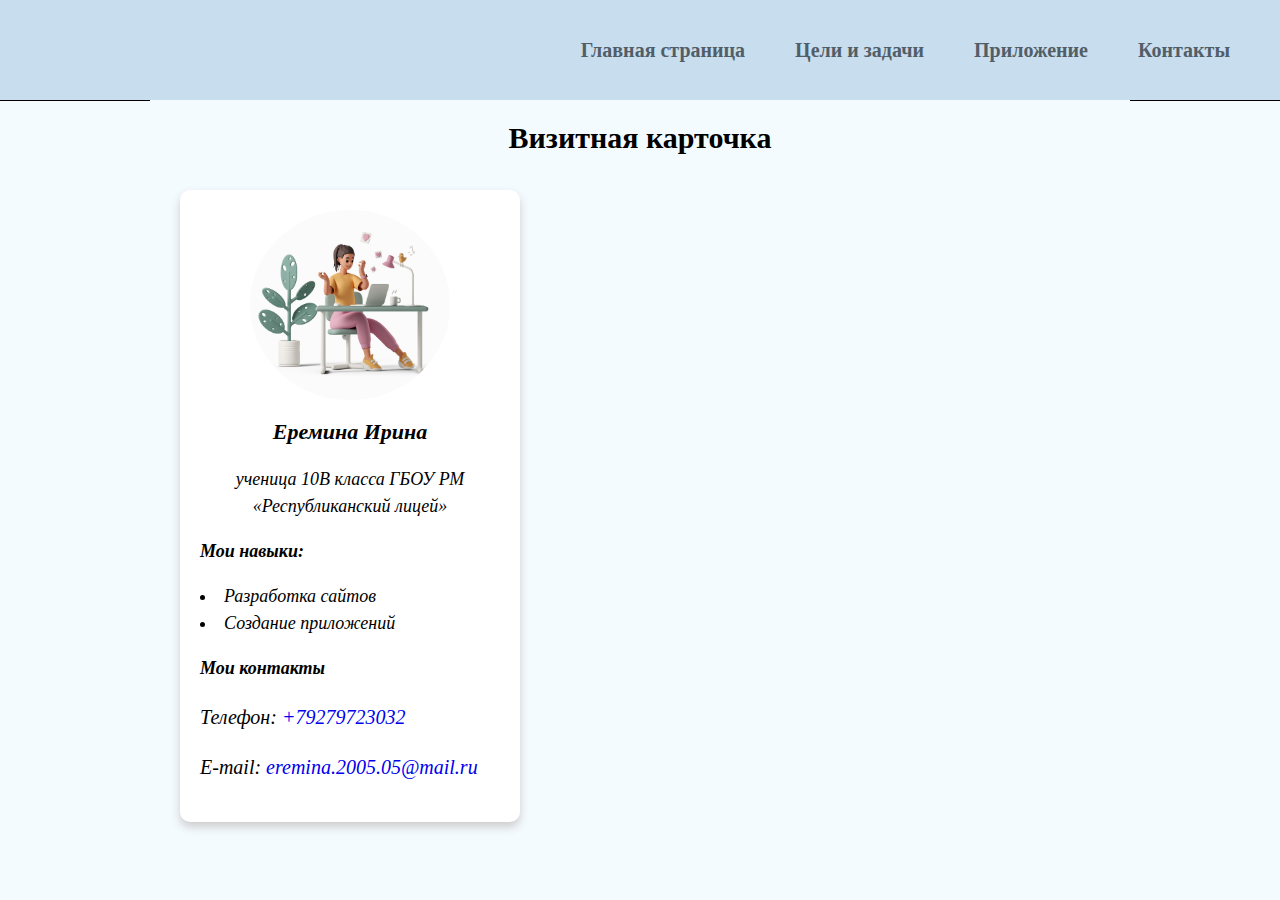
<file: kontakt.htm>
<html>
    <head>
        <title>Сахарный диабет</title>
        <link rel="stylesheet" href="./css/styl.css" type="text/css">
		<style>
			a { 
			 text-decoration: none; /* Отменяем подчеркивание у ссылки */
			} 
		</style>
    </head>
    <body>
        <header class="header">
		
			<div class="header__inner">
				<div class="header__logo"></div>

				<nav class="nav">
					<a class="nav__link" href="index.htm">Главная страница</a>
					<a class="nav__link" href="goal.html">Цели и задачи</a>
					<a class="nav__link" href="app.htm">Приложение</a>
					<a class="nav__link" href="kontakt.htm">Контакты</a>
				</nav>
			</div>
	</header>
	
	<div class="container">
        <h2 align="center"> Визитная карточка </h2>
            <div class="card">
                <address>
                <img class="card-photo" src="./img/mee.png" alt="me">
                <h1 class="card-title"> Еремина Ирина</h1>
                <div class="card-text">
                    <p>ученица 10В класса
                    ГБОУ РМ «Республиканский лицей»
                        </p>
                </div>
                <h2 class="card-subtitle">Мои навыки: </h2>
                <ul class="card-list">
                    <li>Разработка сайтов</li>
                    <li>Создание приложений</li>
                </ul>
                <h2 class="card-subtitle"> Мои контакты</h2>
                <p>Телефон: <a href="tel:+79279723032">+79279723032</a></p>
                <p>E-mail: <a href="mailto:eremina.2005.05@mail.ru"> eremina.2005.05@mail.ru </a></p>
            </div>
        </div>
    </div>
    </body>
</html>
</file>
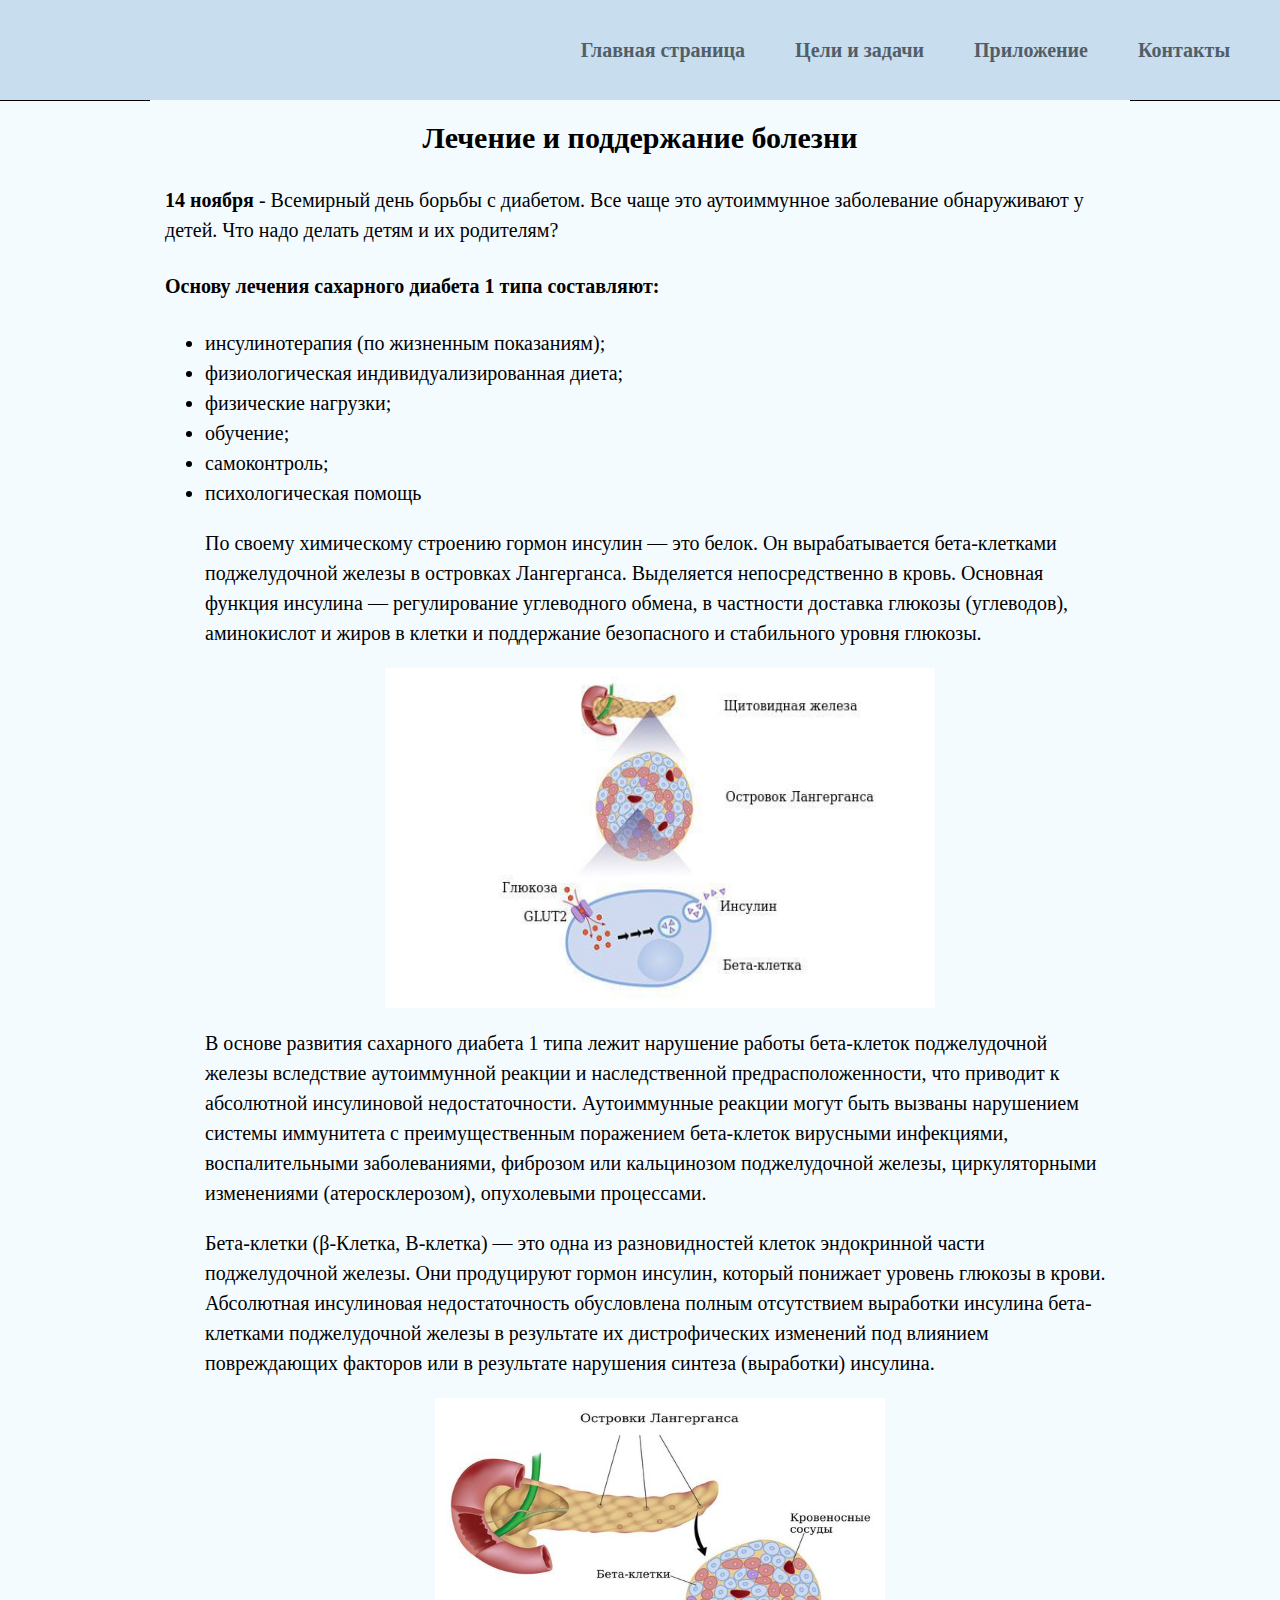
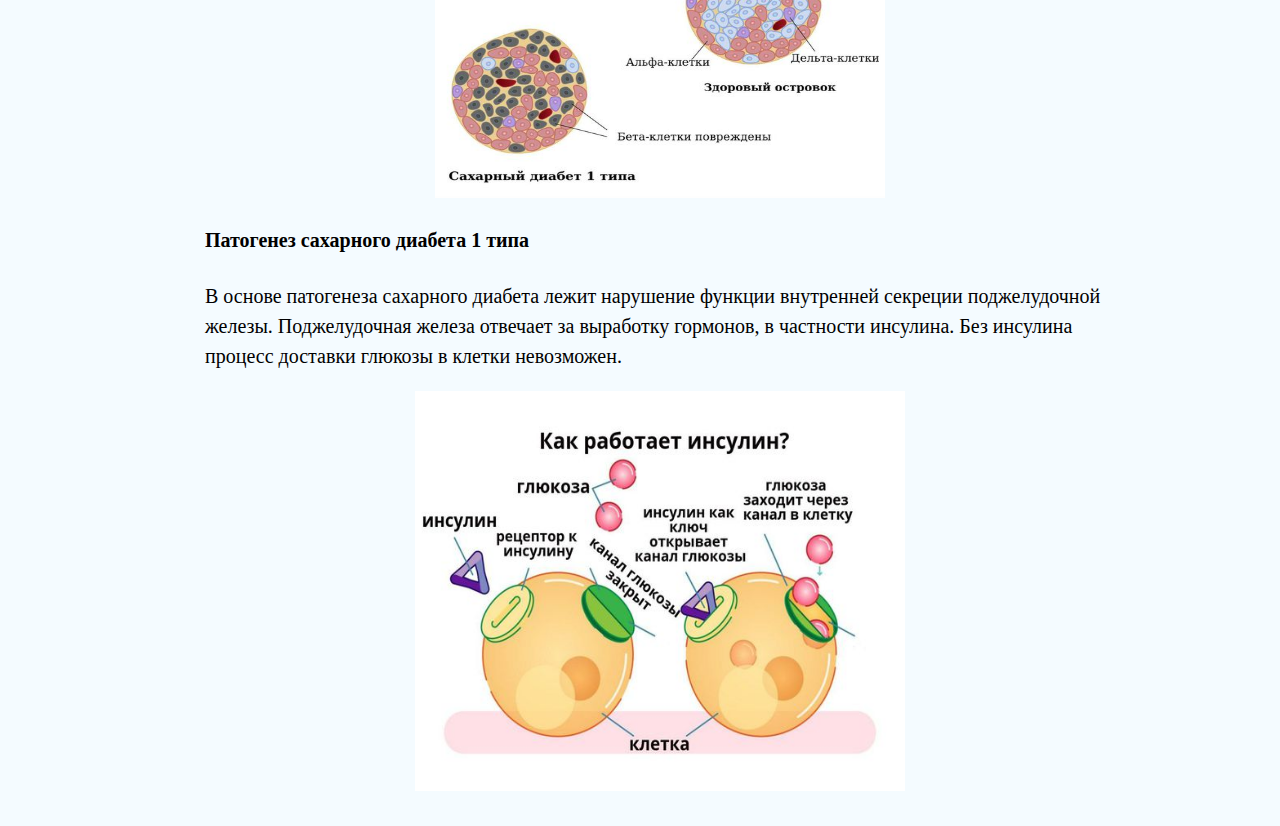
<file: lechen.htm>
<html>
	<head>
        <title>Сахарный диабет</title>
		<link rel="stylesheet" href="./css/styl.css" type="text/css">
		<style>
			a { 
			 text-decoration: none; /* Отменяем подчеркивание у ссылки */
			} 
		   </style>
    </head>
    <body>
		<header class="header">
		
			<div class="header__inner">
				<div class="header__logo"></div>

				<nav class="nav">
					<a class="nav__link" href="index.htm">Главная страница</a>
					<a class="nav__link" href="goal.html">Цели и задачи</a>
					<a class="nav__link" href="app.htm">Приложение</a>
					<a class="nav__link" href="kontakt.htm">Контакты</a>
				</nav>
			</div>
	</header>
	
	<div class="container">
		<h2 align="center"> Лечение и поддержание болезни</h2>
			<p> <b> 14 ноября</b> - Всемирный день борьбы с диабетом. 
			Все чаще это аутоиммунное заболевание обнаруживают у детей. 
			Что надо делать детям и их родителям?</p>
			<h4 align="left"> Основу лечения сахарного диабета 1 типа составляют: </h4> 
			<ul>
				<li> инсулинотерапия (по жизненным показаниям);</li>
				<li>физиологическая индивидуализированная диета;</li>
				<li>физические нагрузки;</li>
				<li>обучение;</li>
				<li>самоконтроль;</li>
				<li>психологическая помощь</li>
				<p>По своему химическому строению гормон инсулин — это белок.
					 Он вырабатывается бета-клетками поджелудочной железы в островках Лангерганса. 
					 Выделяется непосредственно в кровь. Основная функция инсулина — регулирование углеводного обмена, 
					 в частности доставка глюкозы (углеводов), аминокислот и жиров в клетки и поддержание безопасного 
					 и стабильного уровня глюкозы.</p>
					 <p align="center"> 
					 <img src="./img/lechenie.jpg"
					 alt="инсулин"
					width = "550"
					height = "340"> </p>
				<p>В основе развития сахарного диабета 1 типа лежит нарушение работы бета-клеток поджелудочной железы 
					вследствие аутоиммунной реакции и наследственной предрасположенности, что приводит к абсолютной
					инсулиновой недостаточности. Аутоиммунные реакции могут быть вызваны нарушением системы иммунитета
					с преимущественным поражением бета-клеток вирусными инфекциями, воспалительными заболеваниями,
					фиброзом или кальцинозом поджелудочной железы, циркуляторными изменениями (атеросклерозом), опухолевыми процессами.</p>
				<p>Бета-клетки (β-Клетка, В-клетка) — это одна из разновидностей клеток эндокринной части поджелудочной железы.
					Они продуцируют гормон инсулин, который понижает уровень глюкозы в крови. Абсолютная инсулиновая недостаточность
					обусловлена полным отсутствием выработки инсулина бета-клетками поджелудочной железы в результате
					их дистрофических изменений под влиянием повреждающих факторов или в результате нарушения синтеза (выработки) инсулина.</p>
					<p align="center"> 
					<img src="./img/anat.jpg"
					 alt="инсулин"
					width = "450"
					height = "400"> </p>
				<h4>Патогенез сахарного диабета 1 типа</h4>
				<p>В основе патогенеза сахарного диабета лежит нарушение функции внутренней секреции поджелудочной железы.
					 Поджелудочная железа отвечает за выработку гормонов, в частности инсулина.
					  Без инсулина процесс доставки глюкозы в клетки невозможен.</p>
					  <p align="center">  
					  <img src="./img/rabot.jpg"
					  alt="инсулин"
					 width = "490"
					 height = "400"> </p>
		</div>
</body>
</file>
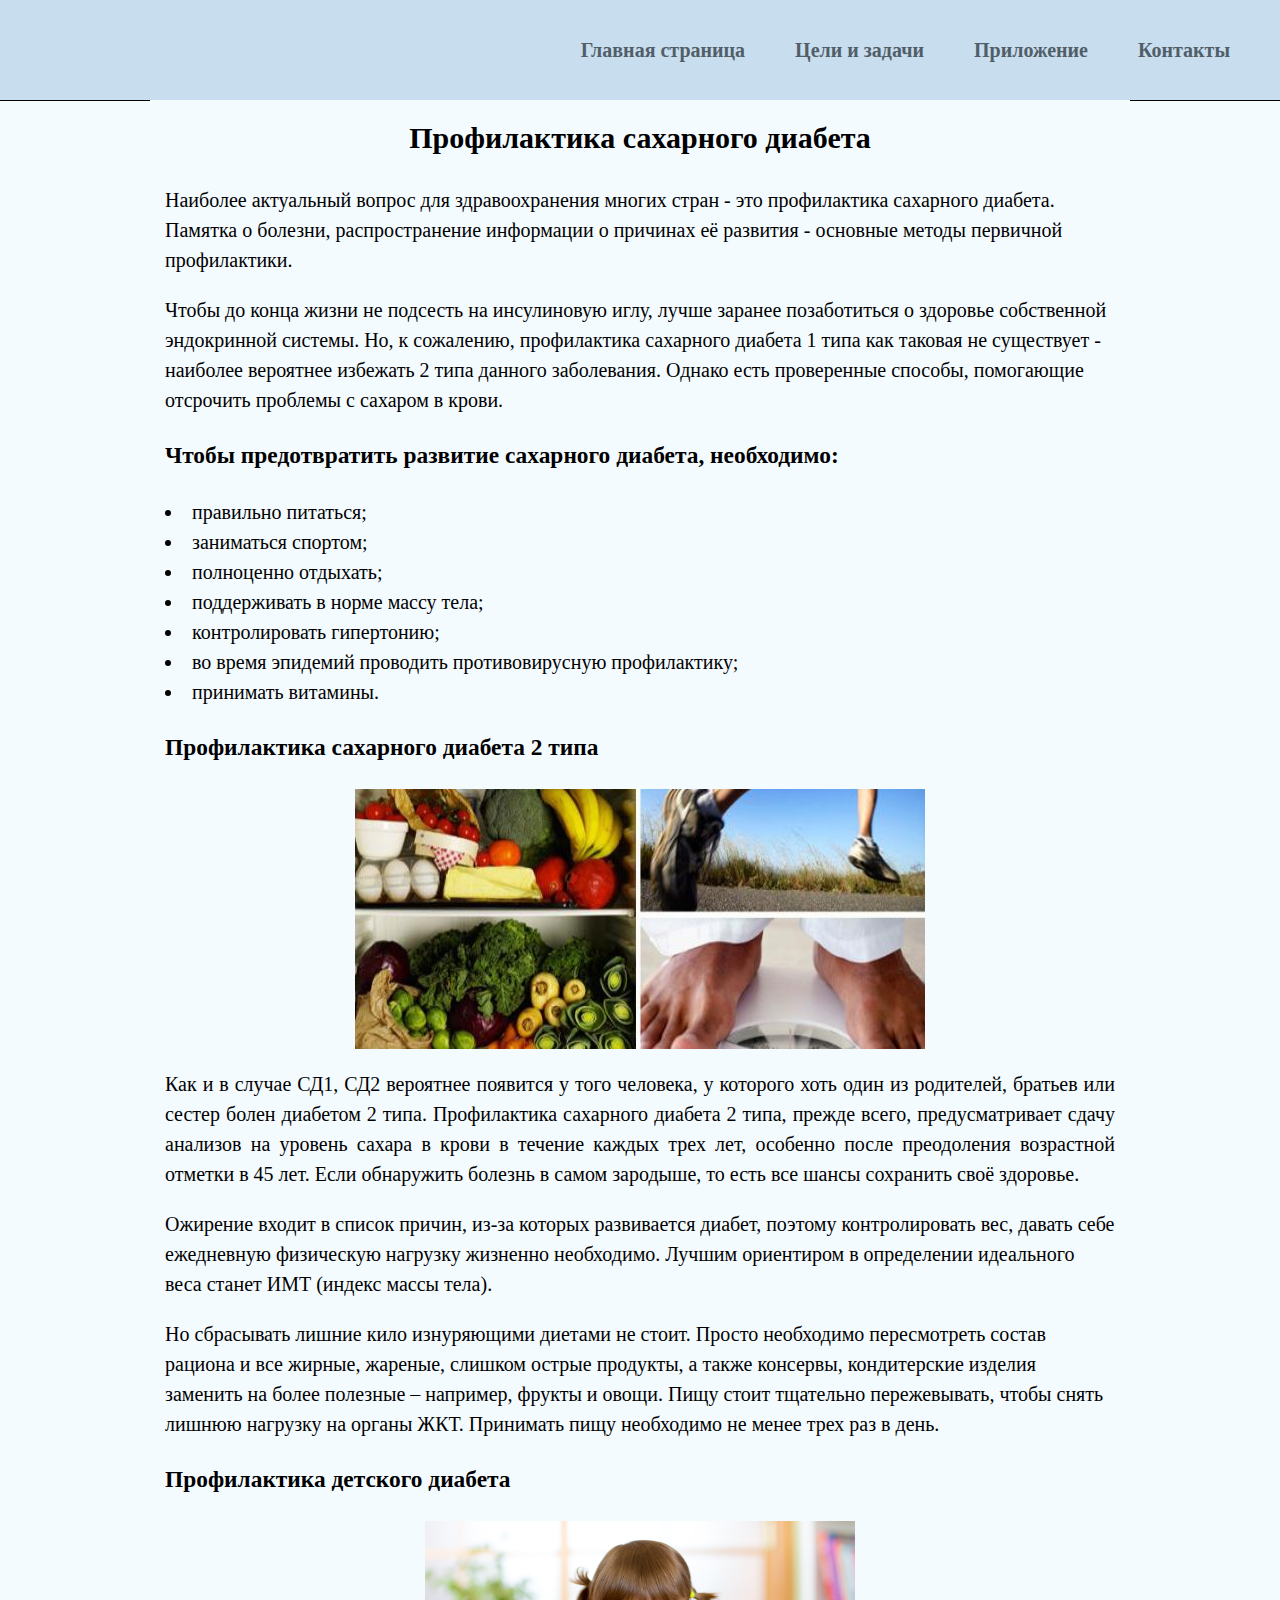
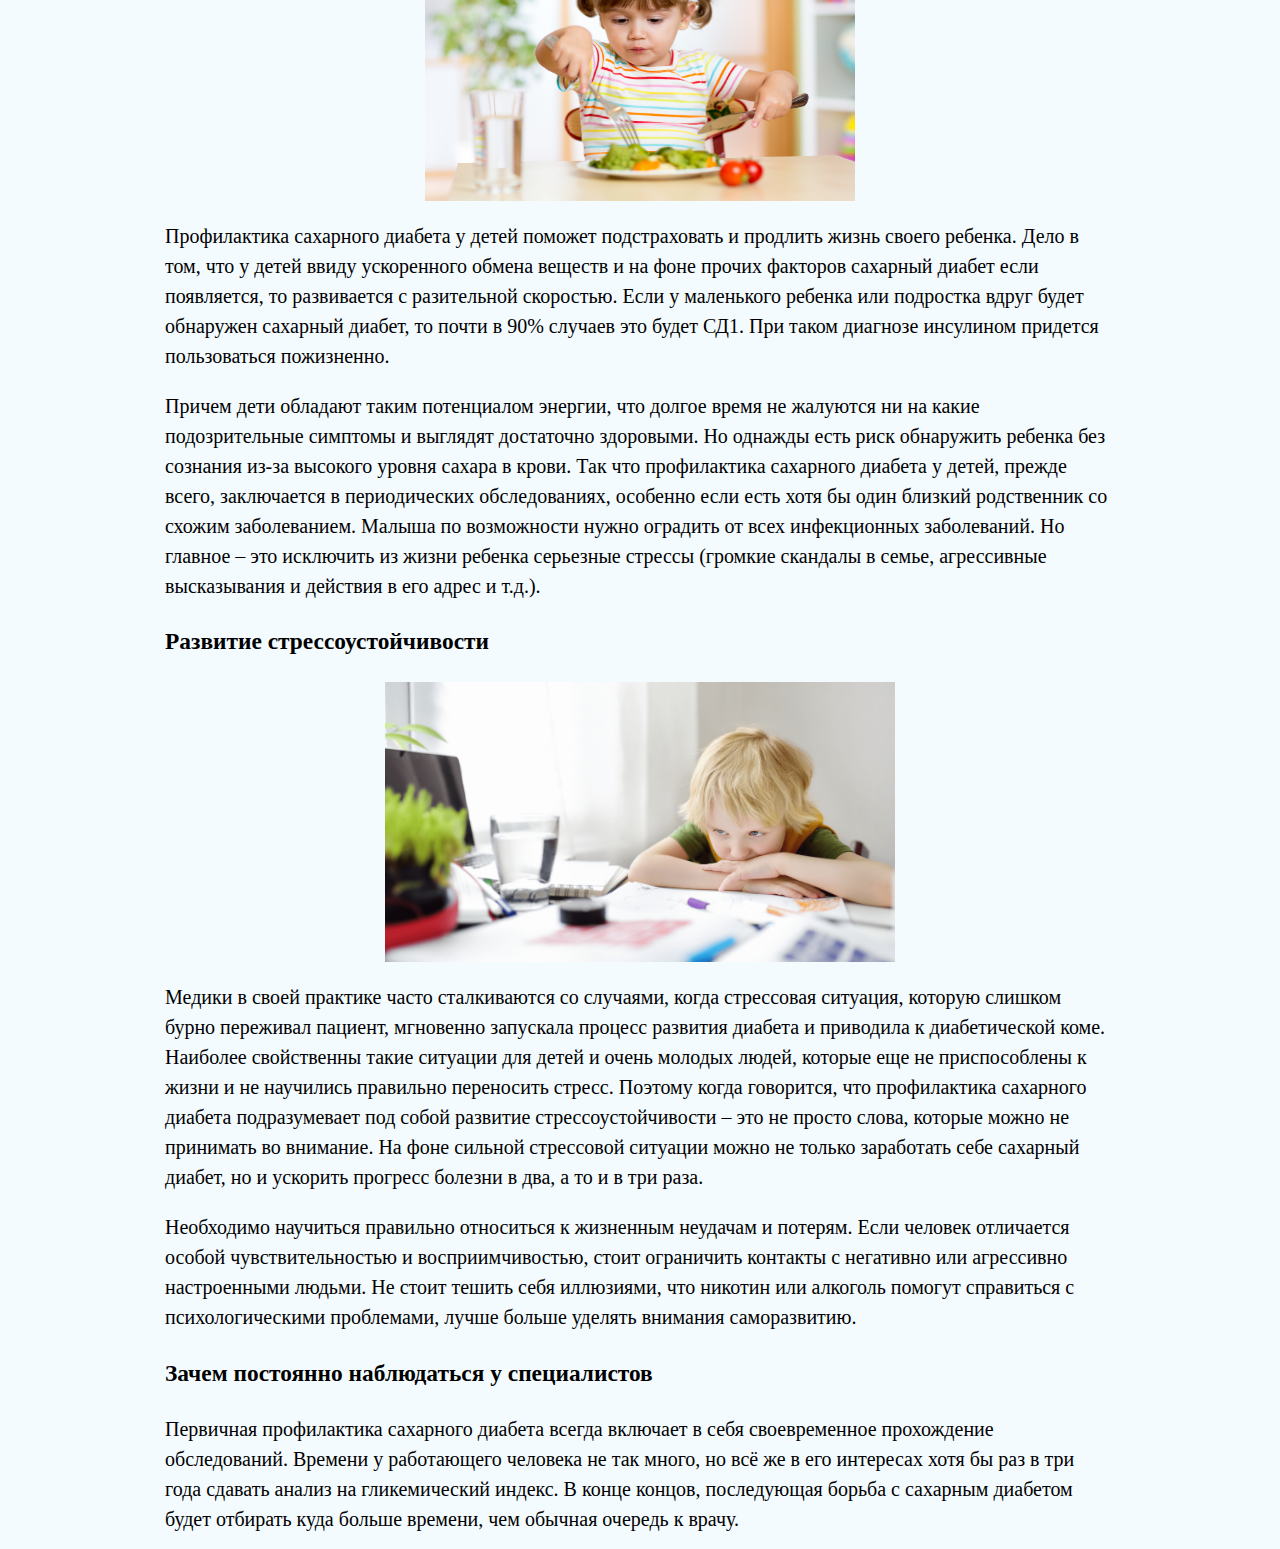
<file: prof.htm>
<html>
    <head>
        <head>
            <title>Сахарный диабет</title>
            <link rel="stylesheet" href="./css/styl.css" type="text/css">
            <style>
                a { 
                 text-decoration: none; /* Отменяем подчеркивание у ссылки */
                } 
               </style>
        </head>
        <body>
            <header class="header">
		
                <div class="header__inner">
                    <div class="header__logo"></div>
    
                    <nav class="nav">
                        <a class="nav__link" href="index.htm">Главная страница</a>
                        <a class="nav__link" href="goal.html">Цели и задачи</a>
                        <a class="nav__link" href="app.htm">Приложение</a>
                        <a class="nav__link" href="kontakt.htm">Контакты</a>
                    </nav>
                </div>
        </header>
        
        <div class="container">
            <h2 align="center"> Профилактика сахарного диабета</h2>
                <p>Наиболее актуальный вопрос для здравоохранения многих стран - это профилактика сахарного диабета.
                    Памятка о болезни, распространение информации о причинах её развития - основные методы первичной профилактики.</p>
                <p>Чтобы до конца жизни не подсесть на инсулиновую иглу, лучше заранее позаботиться о здоровье собственной эндокринной системы.
                    Но, к сожалению, профилактика сахарного диабета 1 типа как таковая не существует - наиболее вероятнее избежать 2 типа данного заболевания.
                    Однако есть проверенные способы, помогающие отсрочить проблемы с сахаром в крови.</p>
                <h3>Чтобы предотвратить развитие сахарного диабета, необходимо:</h3>
                <li>правильно питаться;</li>
                <li>заниматься спортом;</li>
                <li>полноценно отдыхать;</li>
                <li>поддерживать в норме массу тела;</li>
                <li>контролировать гипертонию;</li>
                <li>во время эпидемий проводить противовирусную профилактику;</li>
                <li>принимать витамины.</li>
        <h3>Профилактика сахарного диабета 2 типа</h3>
        <p align="center"> 
        <img src="./img/profsd2.jpg",
			alt="профилактика 2 типа"
			width = "570"
			height = "260"> </p>
        <p style="text-align: justify;">Как и в случае СД1, СД2 вероятнее появится у того человека, у которого хоть один из родителей,
            братьев или сестер болен диабетом 2 типа. Профилактика сахарного диабета 2 типа, прежде всего,
            предусматривает сдачу анализов на уровень сахара в крови в течение каждых трех лет, особенно после преодоления возрастной отметки в 45 лет.
            Если обнаружить болезнь в самом зародыше, то есть все шансы сохранить своё здоровье.</p>
        <p>Ожирение входит в список причин, из-за которых развивается диабет, поэтому контролировать вес,
            давать себе ежедневную физическую нагрузку жизненно необходимо. Лучшим ориентиром в определении идеального веса станет ИМТ (индекс массы тела).</p>
        <p>Но сбрасывать лишние кило изнуряющими диетами не стоит. Просто необходимо пересмотреть состав рациона и все жирные,
            жареные, слишком острые продукты, а также консервы, кондитерские изделия заменить на более полезные – например,
            фрукты и овощи. Пищу стоит тщательно пережевывать, чтобы снять лишнюю нагрузку на органы ЖКТ. Принимать пищу необходимо не менее трех раз в день.</p>
        <h3>Профилактика детского диабета</h3>
        <p align="center"> 
        <img src="./img/profsd1.jpg",
			alt="профилактика 1 типа"
			width = "430"
			height = "280"> </p>
        <p>Профилактика сахарного диабета у детей поможет подстраховать и продлить жизнь своего ребенка.
            Дело в том, что у детей ввиду ускоренного обмена веществ и на фоне прочих факторов сахарный диабет если появляется,
            то развивается с разительной скоростью. Если у маленького ребенка или подростка вдруг будет обнаружен сахарный диабет,
            то почти в 90% случаев это будет СД1. При таком диагнозе инсулином придется пользоваться пожизненно.</p>
        <p>Причем дети обладают таким потенциалом энергии, что долгое время не жалуются ни на какие подозрительные симптомы
            и выглядят достаточно здоровыми. Но однажды есть риск обнаружить ребенка без сознания из-за высокого уровня сахара в крови.
            Так что профилактика сахарного диабета у детей, прежде всего, заключается в периодических обследованиях,
            особенно если есть хотя бы один близкий родственник со схожим заболеванием. Малыша по возможности нужно оградить от всех инфекционных заболеваний.
            Но главное – это исключить из жизни ребенка серьезные стрессы (громкие скандалы в семье, агрессивные высказывания и действия в его адрес и т.д.).</p>
        <h3>Развитие стрессоустойчивости</h3>
        <p align="center"> 
        <img src="./img/stres.png",
			alt="профилактика 2 типа"
			width = "510"
			height = "280"> </p>
        <p>Медики в своей практике часто сталкиваются со случаями, когда стрессовая ситуация, которую слишком бурно переживал пациент,
            мгновенно запускала процесс развития диабета и приводила к диабетической коме. Наиболее свойственны такие ситуации для детей и очень молодых людей,
            которые еще не приспособлены к жизни и не научились правильно переносить стресс. Поэтому когда говорится,
            что профилактика сахарного диабета подразумевает под собой развитие стрессоустойчивости – это не просто слова,
            которые можно не принимать во внимание. На фоне сильной стрессовой ситуации можно не только заработать себе сахарный диабет,
            но и ускорить прогресс болезни в два, а то и в три раза.</p>
        <p>Необходимо научиться правильно относиться к жизненным неудачам и потерям. Если человек отличается особой чувствительностью и восприимчивостью,
            стоит ограничить контакты с негативно или агрессивно настроенными людьми. Не стоит тешить себя иллюзиями,
            что никотин или алкоголь помогут справиться с психологическими проблемами, лучше больше уделять внимания саморазвитию.</p>
        <h3>Зачем постоянно наблюдаться у специалистов</h3>
        <p>Первичная профилактика сахарного диабета всегда включает в себя своевременное прохождение обследований.
            Времени у работающего человека не так много, но всё же в его интересах хотя бы раз в три года сдавать анализ на гликемический индекс.
            В конце концов, последующая борьба с сахарным диабетом будет отбирать куда больше времени, чем обычная очередь к врачу.</p>
        </div>
    </body>
</file>
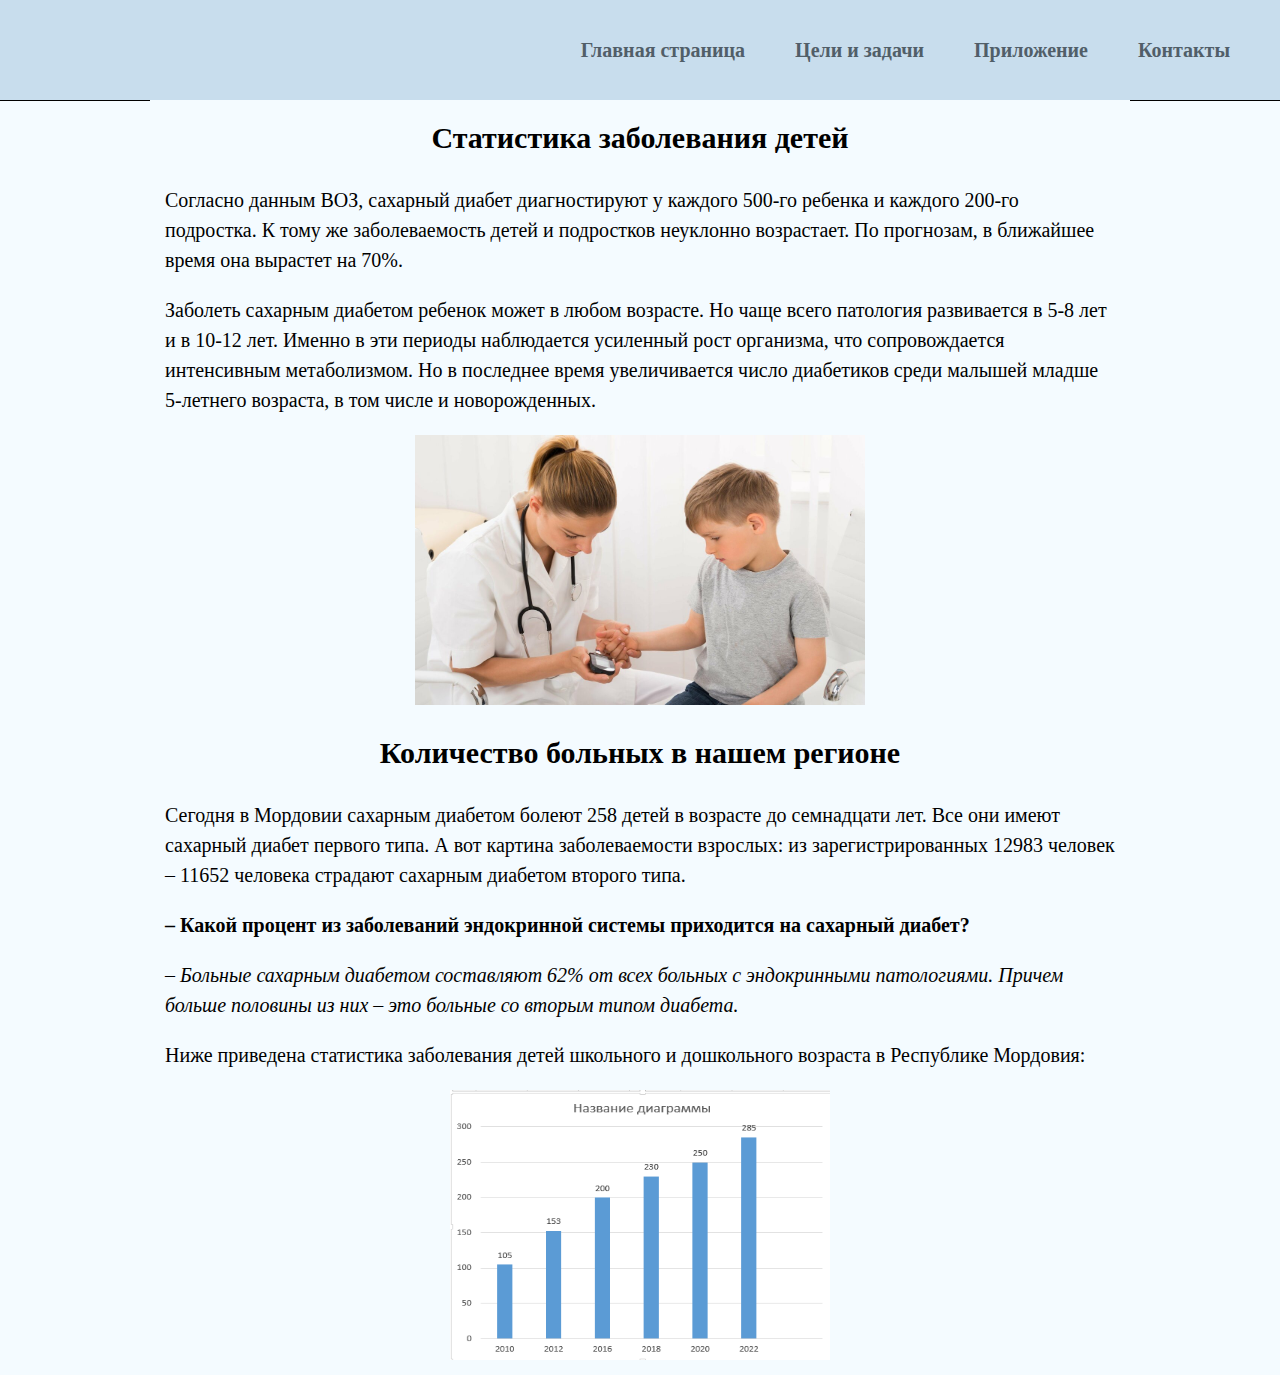
<file: zabol.htm>
<html>
    <head>
        <title>Сахарный диабет</title>
		<link rel="stylesheet" href="./css/styl.css" type="text/css">
		<style>
			a { 
			 text-decoration: none; /* Отменяем подчеркивание у ссылки */
			} 
		   </style>
    </head>
    <body>
        <header class="header">
		
			<div class="header__inner">
				<div class="header__logo"></div>

				<nav class="nav">
					<a class="nav__link" href="index.htm">Главная страница</a>
					<a class="nav__link" href="goal.html">Цели и задачи</a>
					<a class="nav__link" href="app.htm">Приложение</a>
					<a class="nav__link" href="kontakt.htm">Контакты</a>
				</nav>
			</div>
	</header>
	
	<div class="container">
        <h2 align="center"> Статистика заболевания детей</h2>
        <P>Согласно данным ВОЗ, сахарный диабет диагностируют у каждого 500-го ребенка и каждого 200-го подростка. 
        К тому же заболеваемость детей и подростков неуклонно возрастает. По прогнозам, в ближайшее время она вырастет на 70%.</P>
        <P>Заболеть сахарным диабетом ребенок может в любом возрасте. Но чаще всего патология развивается в 5-8 лет и в 10-12 лет.
         Именно в эти периоды наблюдается усиленный рост организма, что сопровождается интенсивным метаболизмом. 
         Но в последнее время увеличивается число диабетиков среди малышей младше 5-летнего возраста, в том числе и новорожденных.</P>
         <p align="center"> 
         <img src="./img/diabet.jpg",
			alt="дети"
			width = "450"
			height = "270"> </p> 
        </img>
         <h2 align="center">Количество больных в нашем регионе</h2>
         <p>Сегодня в Мордовии сахарным диабетом болеют 258 детей в возрасте до семнадцати лет.
              Все они имеют сахарный диабет первого типа. А вот картина заболеваемости взрослых:
               из зарегистрированных 12983 человек – 11652 человека страдают сахарным диабетом второго типа.</p>
               <p><b>– Какой процент из заболеваний эндокринной системы приходится на сахарный диабет?</b></p>
               <p><i>– Больные сахарным диабетом составляют 62% от всех больных с эндокринными патологиями.
                    Причем больше половины из них – это больные со вторым типом диабета.</i></p>
        <p>Ниже приведена статистика заболевания детей школьного и дошкольного возраста в Республике Мордовия:</p>
        <p align="center"> 
        <img src="./img/diagram.png",
			alt="статистика"
			width = "380"
			height = "270"> 
        </p>
        </img>

    </div>
</body>
</html>
</file>
<file: css/styl.css>
body
{
    background-color: rgb(244, 251, 255);
    font-family: Cambria, Cochin, Georgia, Times, 'Times New Roman', serif;
    line-height: 1.5;
    font-size: 20px;
    margin: 0;
}
.title_r
{
    color: rgb(18, 24, 48);
    font-size: 30px;
    text-align: center;
}
.title
{
    color: rgb(18, 24, 48);
    font-size: 25px;
}
.card
{
    width: 300px;
    margin: 30px 15px;
    padding: 20px;

    background-color: #fff;
    box-shadow: 0 5px 10px #ccc;
    border-radius: 10px;
}
.card-photo
{
    display: block;
    width: 200px;
	height: 190px;
    margin: 0 auto;
    border-radius: 50%;
}
.card-title
{
    font-size: 22px;
    text-align: center;
}
.card-text
{
    font-size: 18px;
    text-align: center;
}
.card-subtitle
{
    font-size: 18px;
}
.card-list
{
    padding-left: 0;
    list-style-position: inside;
    font-size: 18px;
}
aside
{
    float: left;
}
.container {
    background-color: rgb(244, 251, 255);
    width: 100%;
    max-width: 950px; 
    padding: 15px;
    margin: 0 auto;
    content : "";
    display: table;
    clear: both;
}
.container: after {
    background-color: rgb(244, 251, 255);
    width: 100%;
    max-width: 950px; 
    padding: 15px;
    margin: 0 auto;
    content : "";
    display: table;
    clear: both;
}
.header
{
    background-color: rgb(200, 221, 237);
    width: 100%;
    max-height: 100px;
}
.header__inner
{
    display: flex;
    justify-content: space-between;
    padding: 35px 0;
    border-bottom: 1px solid #000000;
    
}
.nav
{
    display: flex;
    font-size: 20px;
    font-weight: 700;
    color: #271f44;
   
}
.nav__link
{
    margin-left: 50px;
    text-decoration: none;
    opacity: .75;
    transition: opacity .1s;
    linear;
    color: #2a343c;
}
.nav__link:last-child
{
    margin-right: 50px;
}
.nav__link:hover
{
    opacity: 1; 
}
.example-1 {
    display: flex;
    align-items: stretch;
    justify-content: space-between;
    outline: 2px dashed rgb(179, 202, 227);
}
.example-1-item {
    width: 100px;
    background: #ffffff;
}
.ramka {
    display: flex;
    align-items: stretch;
    justify-content: space-between;
}
.ramka-item {
    width: 100px;
    background: #ffffff;
}
</file>
